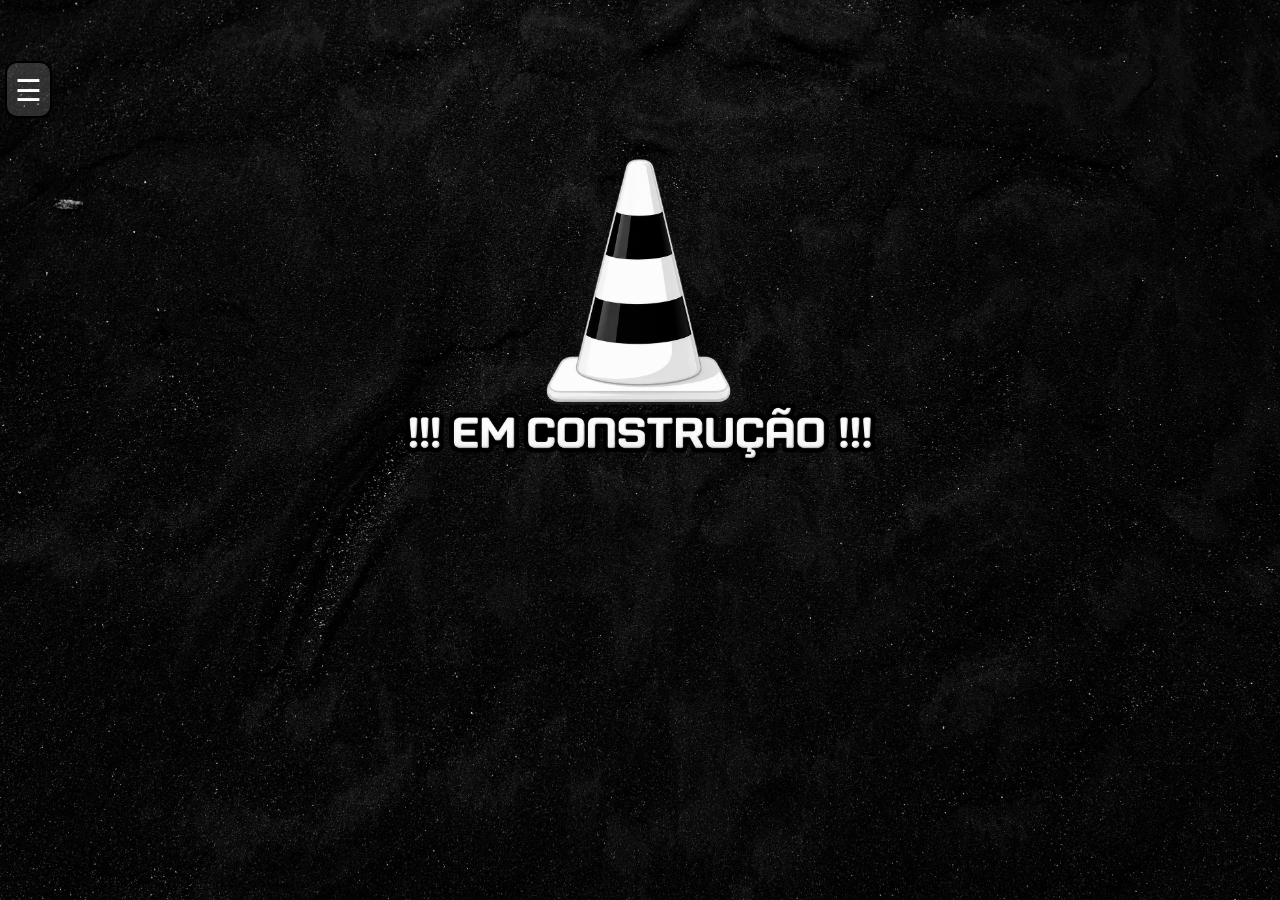
<file: downloadinicial.html>
<!DOCTYPE html>
<html lang="pt-BR">


<head>
    <meta charset="UTF-8">
    <meta name="viewport" content="width=device-width, initial-scale=1.0">
    <title>Downloads</title>
    
    
    <link rel="stylesheet" href="cs2.css">

    
    
    <link rel="preconnect" href="https://fonts.googleapis.com">
    <link rel="preconnect" href="https://fonts.gstatic.com" crossorigin>
    <link href="https://fonts.googleapis.com/css2?family=Fjalla+One&display=swap" rel="stylesheet">

           
    <link rel="preconnect" href="https://fonts.googleapis.com">
    <link rel="preconnect" href="https://fonts.gstatic.com" crossorigin>
    <link href="https://fonts.googleapis.com/css2?family=Fjalla+One&family=Great+Vibes&display=swap" rel="stylesheet">


</head>


<body>
    <nav class="menu" id="menu">

        <input type="checkbox" id="menu-toggle">

        <div class="menu-links">

        <a href="#"></a>

            <a href="index.html" class="menu-item">
            <span>Início</span>
            <img class="logo-menu" src="inicioneon.png" alt="Inicio"></a>
        
            <a href="sobreinicial.html" class="menu-item">
            <span>Sobre</span>
            <img class="logo-menu" src="sobreneon.PNG" alt="Sobre"></a>
        
            <a href="projetoincial.html" class="menu-item">
            <span>Projetos</span>
            <img class="logo-menu" src="projetosneon.png" alt="Projetos"></a>


    </div>

        
        <label for="menu-toggle" class="menu-btn">☰</label>

    </nav>

<main>
    
    <img class="interditado" src="fundointerditado.png" alt="Em Construção">

</main>
    
</body>
</html>
</file>
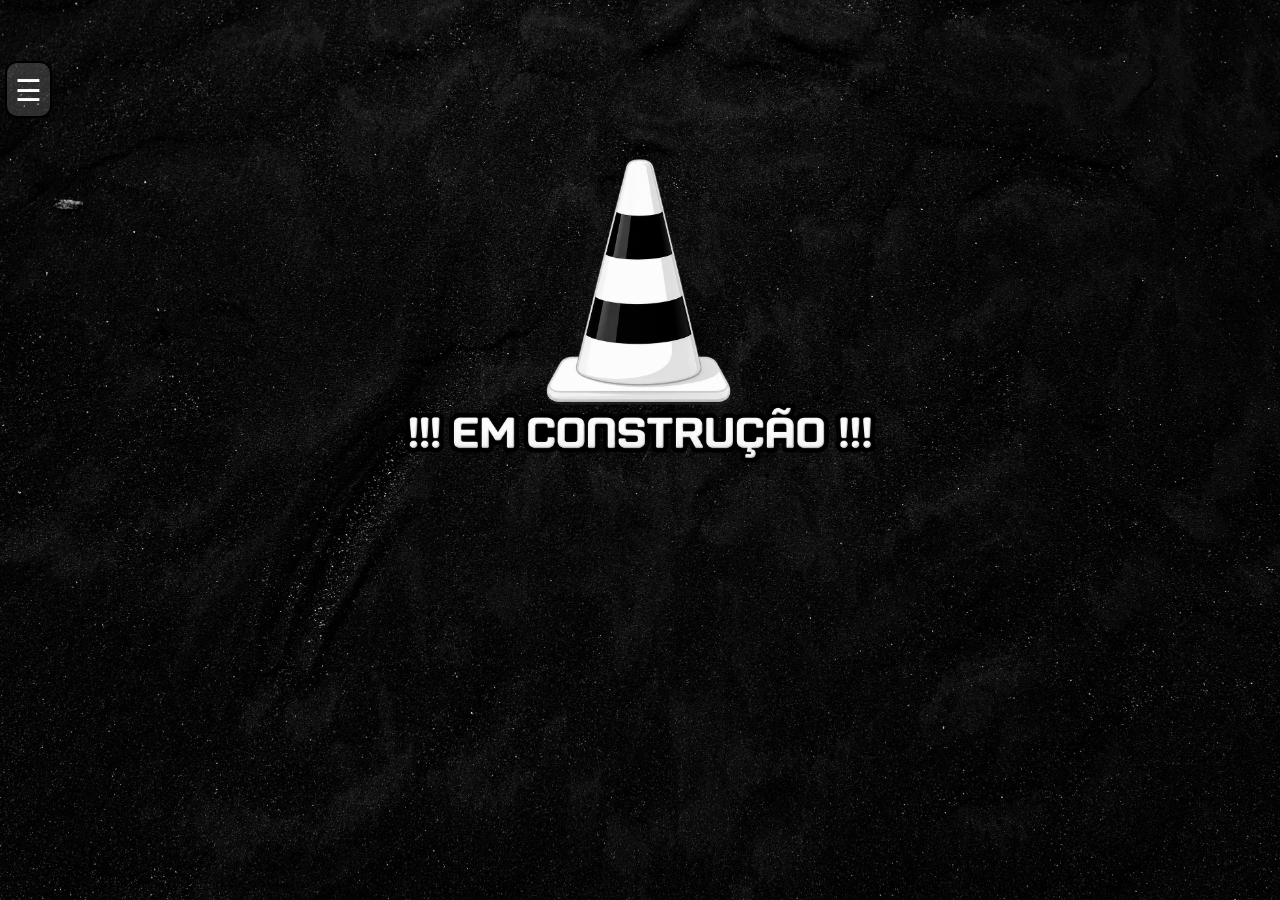
<file: sobreinicial.html>
<!DOCTYPE html>
<html lang="pt-BR">


<head>
    <meta charset="UTF-8">
    <meta name="viewport" content="width=device-width, initial-scale=1.0">
    <title>Sobre</title>
    
    
    <link rel="stylesheet" href="cs2.css">

    
    
    <link rel="preconnect" href="https://fonts.googleapis.com">
    <link rel="preconnect" href="https://fonts.gstatic.com" crossorigin>
    <link href="https://fonts.googleapis.com/css2?family=Fjalla+One&display=swap" rel="stylesheet">

           
    <link rel="preconnect" href="https://fonts.googleapis.com">
    <link rel="preconnect" href="https://fonts.gstatic.com" crossorigin>
    <link href="https://fonts.googleapis.com/css2?family=Fjalla+One&family=Great+Vibes&display=swap" rel="stylesheet">


</head>


<body>
    <nav class="menu" id="menu">

        <input type="checkbox" id="menu-toggle">

        <div class="menu-links">

        <a href="#"></a>

            <a href="index.html" class="menu-item">
            <span>Início</span>
            <img class="logo-menu" src="inicioneon.png" alt="Inicio"></a>
        
                 <a href="projetoincial.html" class="menu-item">
                <span>Projetos</span>
                <img class="logo-menu" src="projetosneon.png" alt="Projetos"></a>

            

                <a href="downloadinicial.html" class="menu-item">
                <span>Downloads</span>
                <img class="logo-menu" src="downloadsneon.png" alt="Downloads"></a>


    </div>

        
        <label for="menu-toggle" class="menu-btn">☰</label>

    </nav>

<main>
    
    <img class="interditado" src="fundointerditado.png" alt="Em Construção">

</main>
    
</body>
</html>
</file>
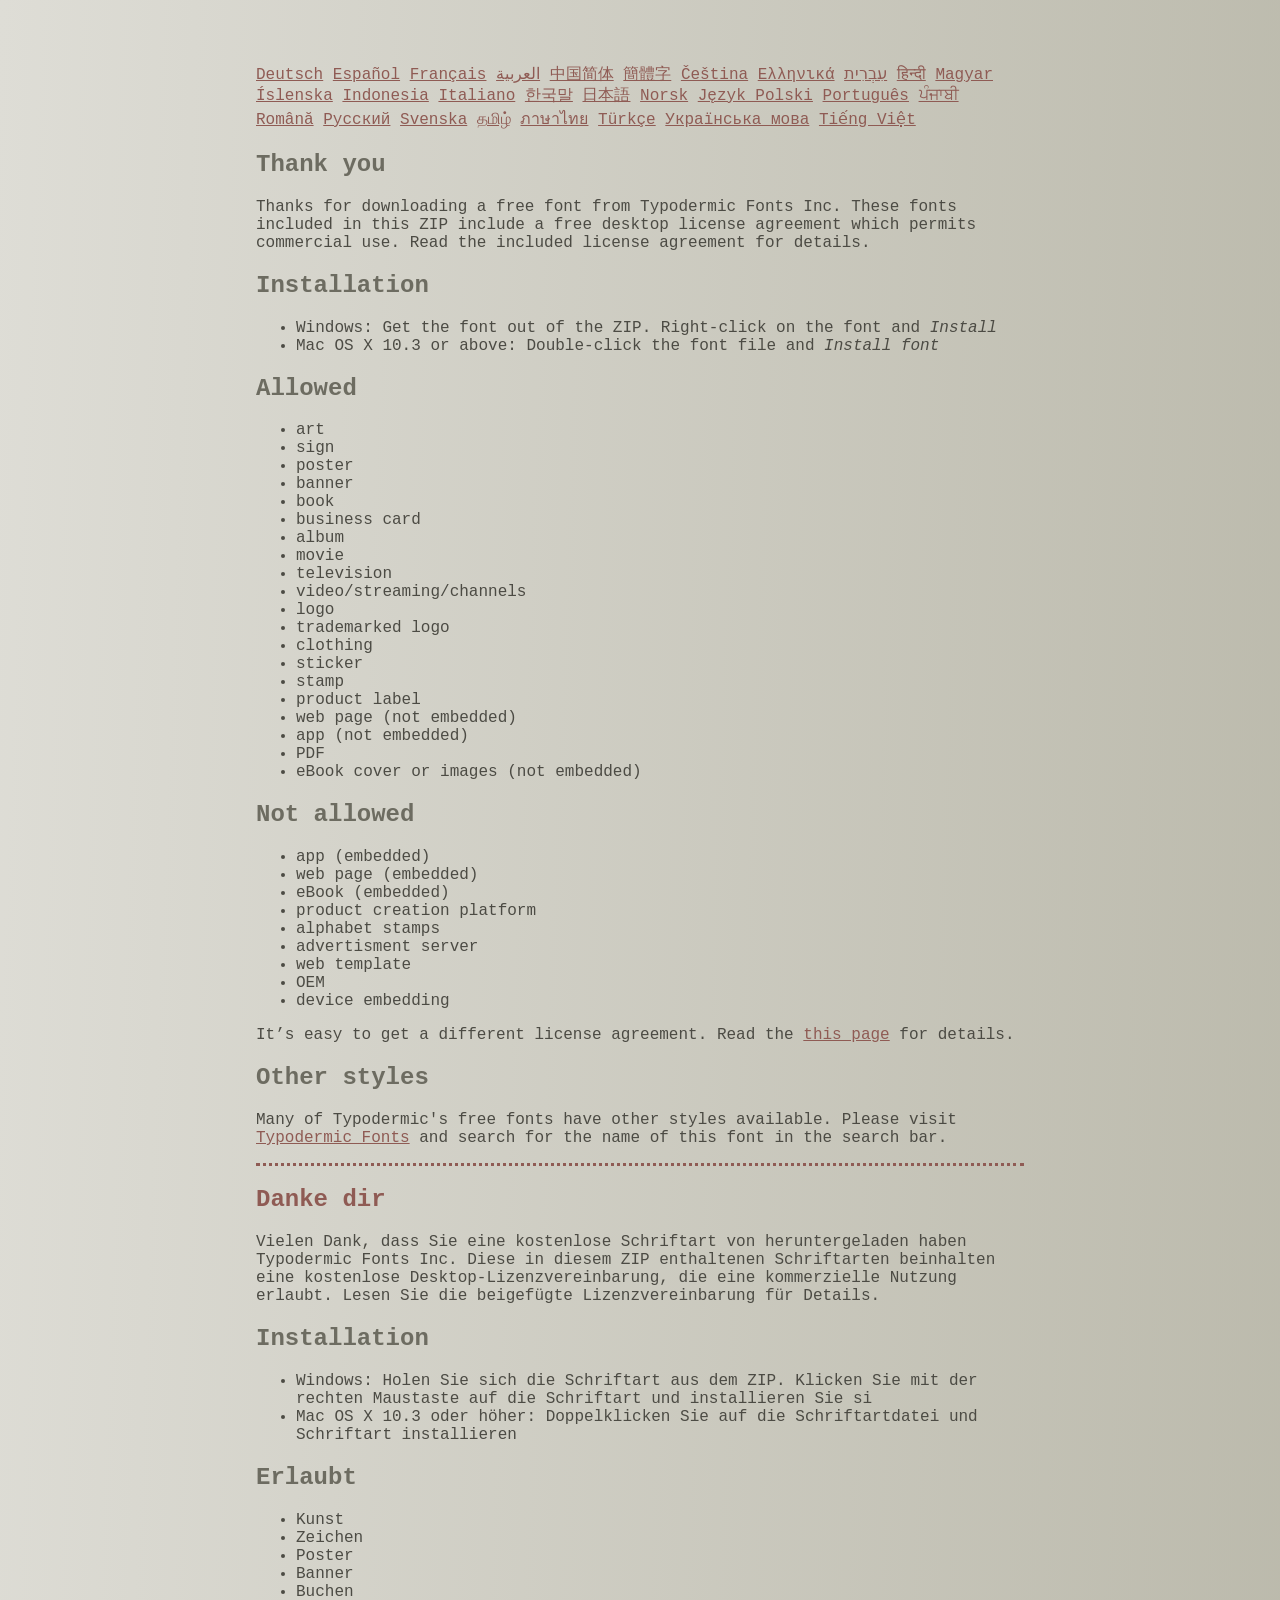
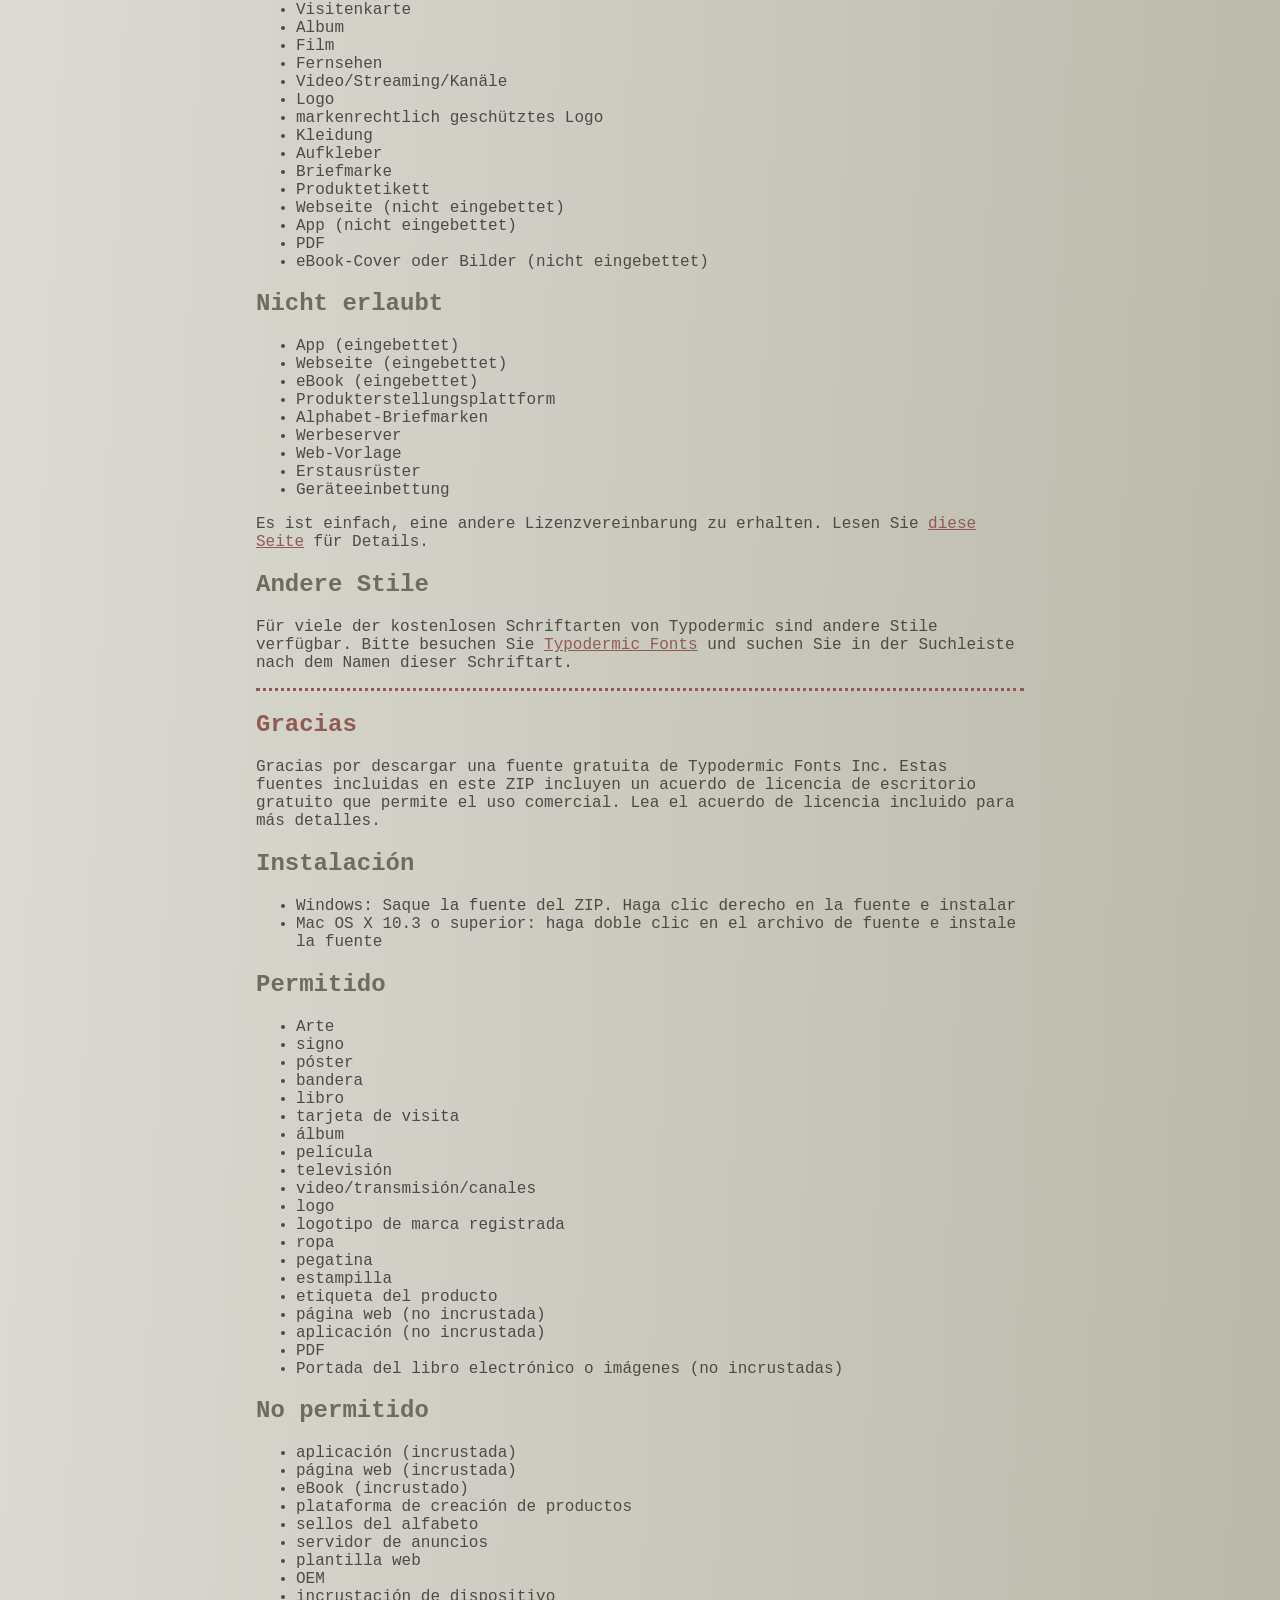
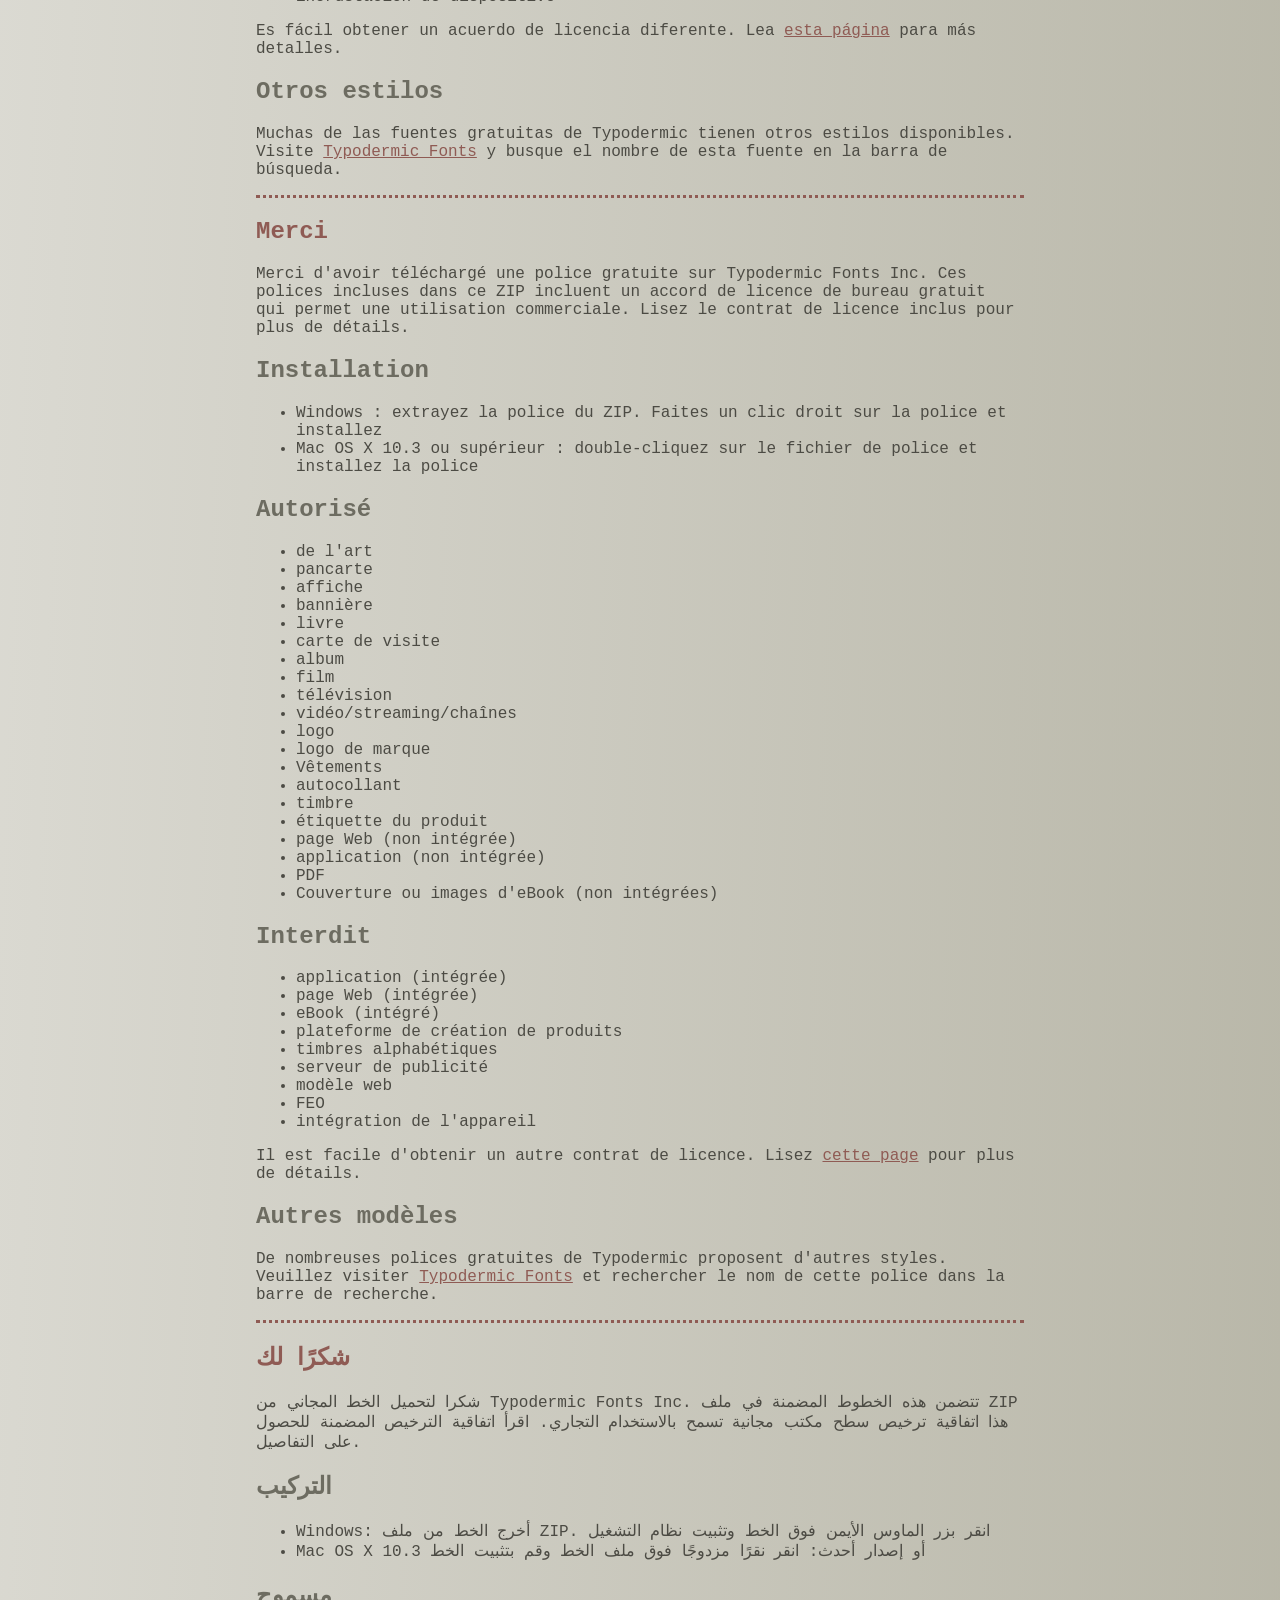
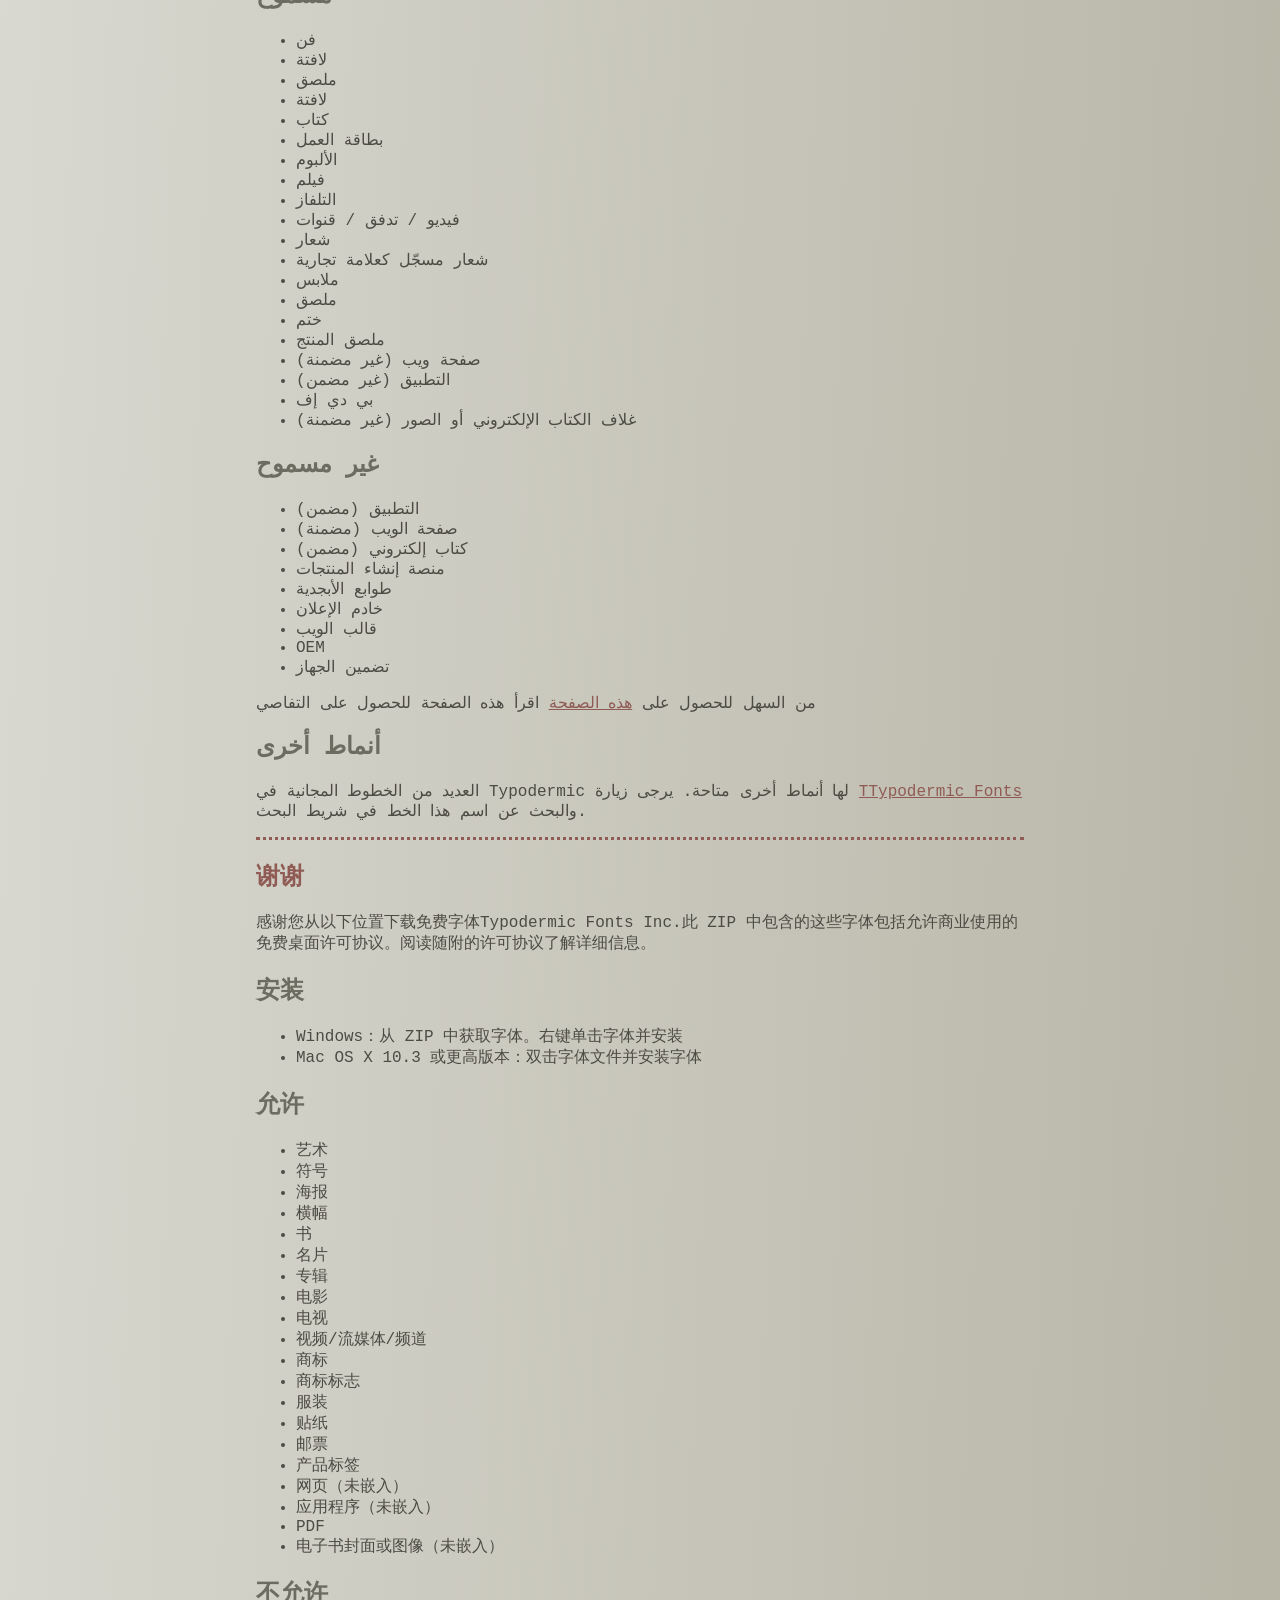
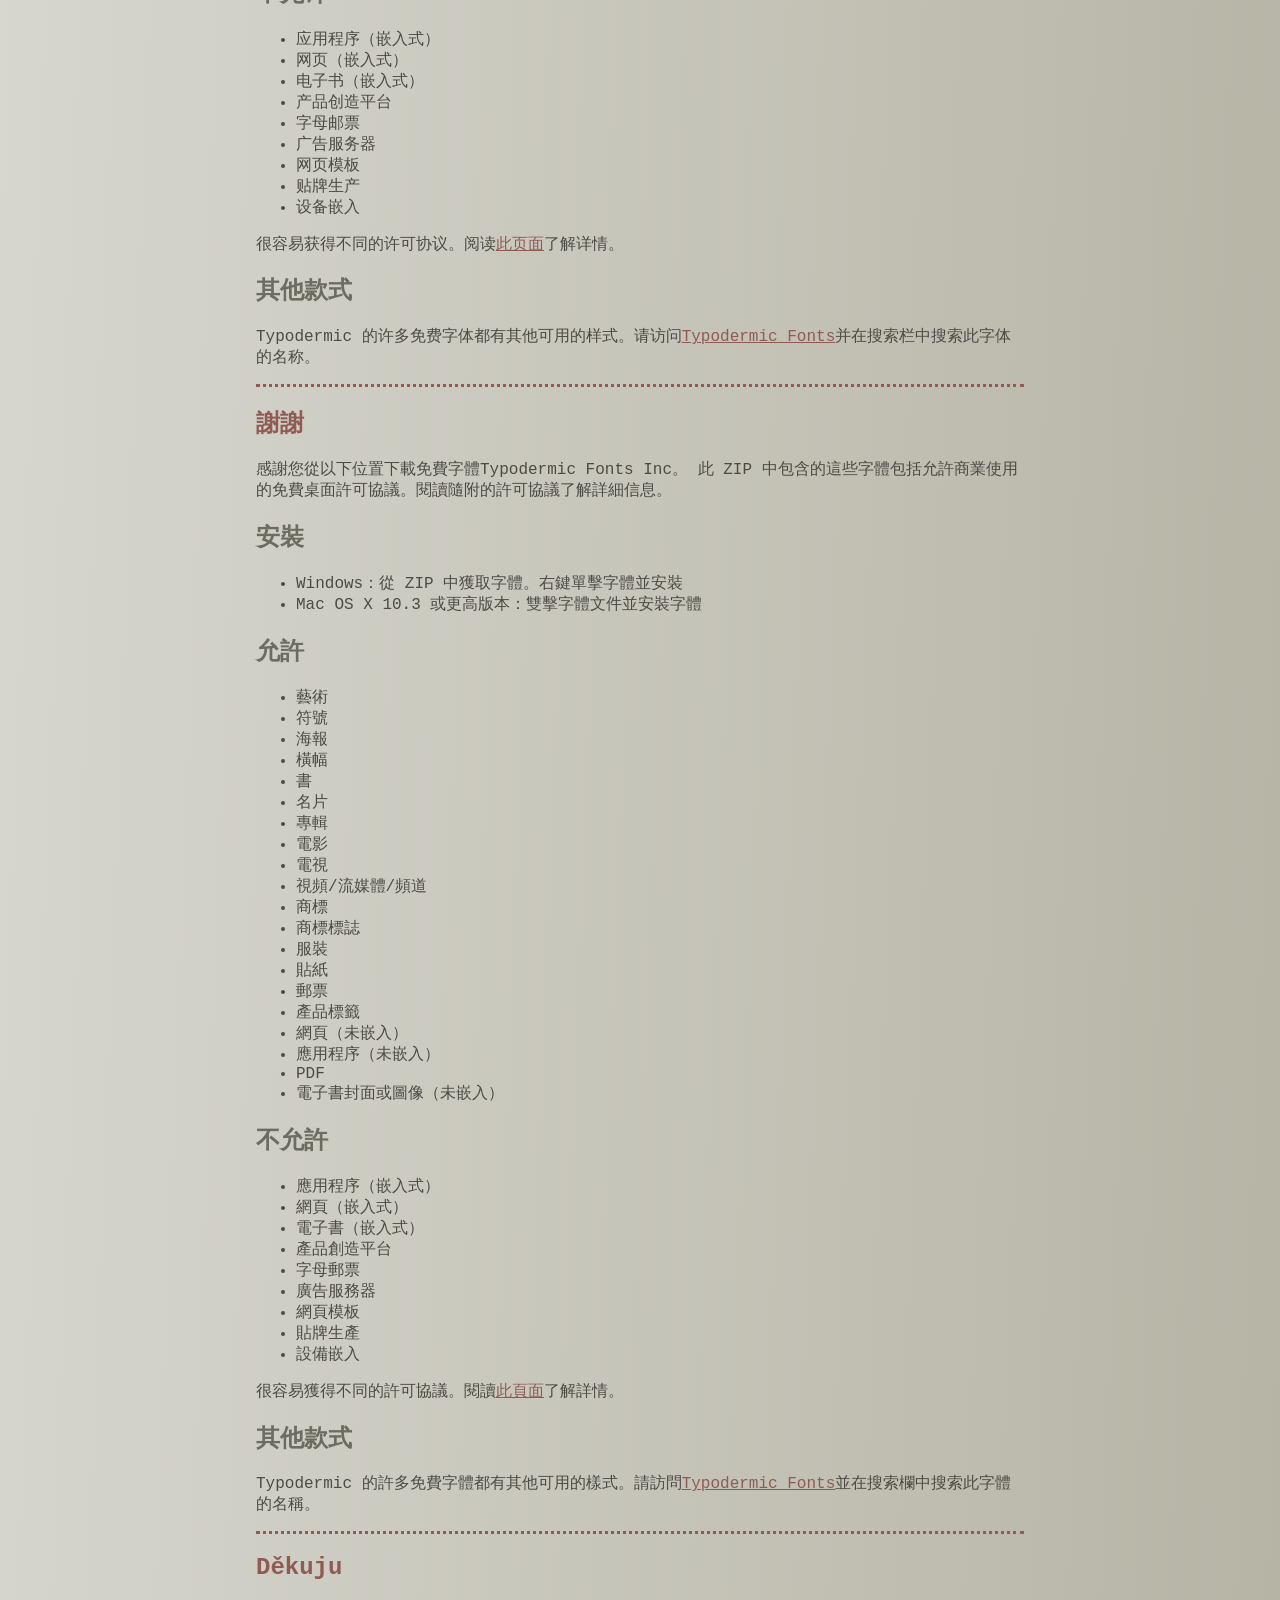
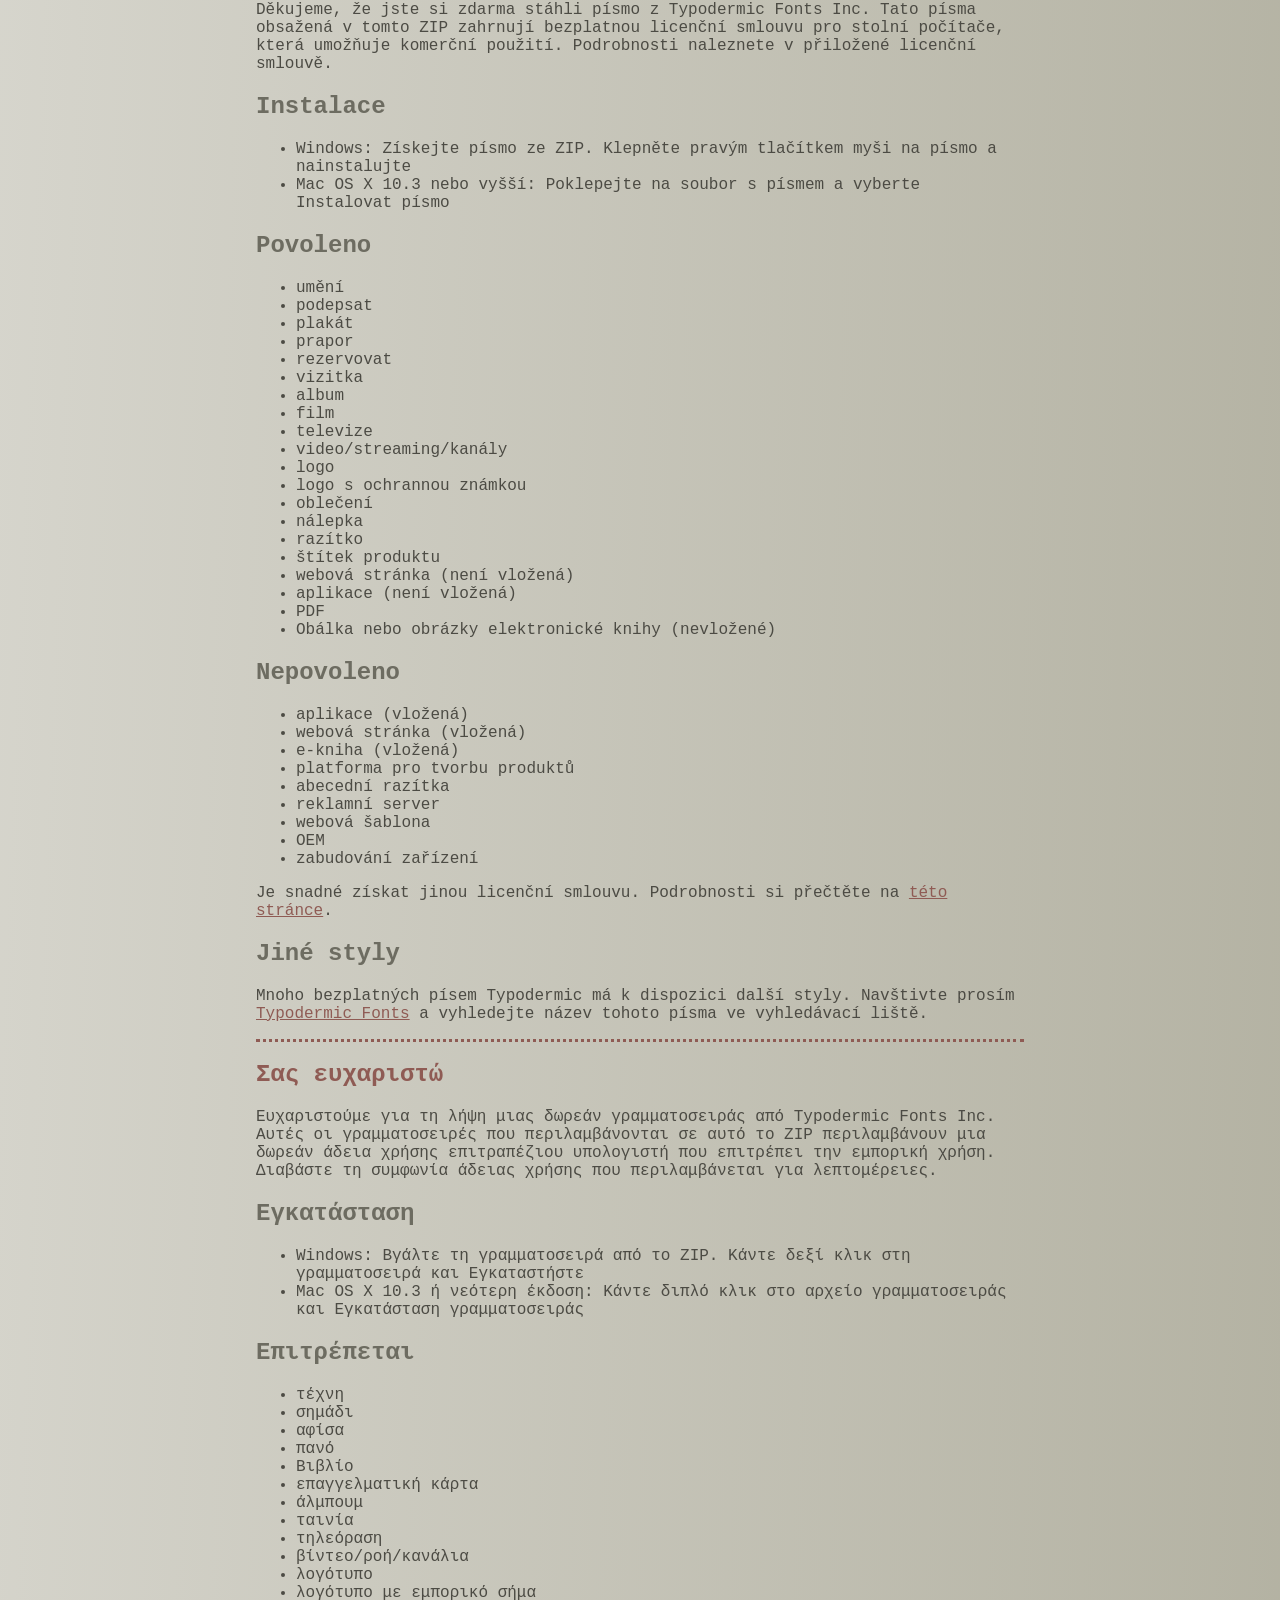
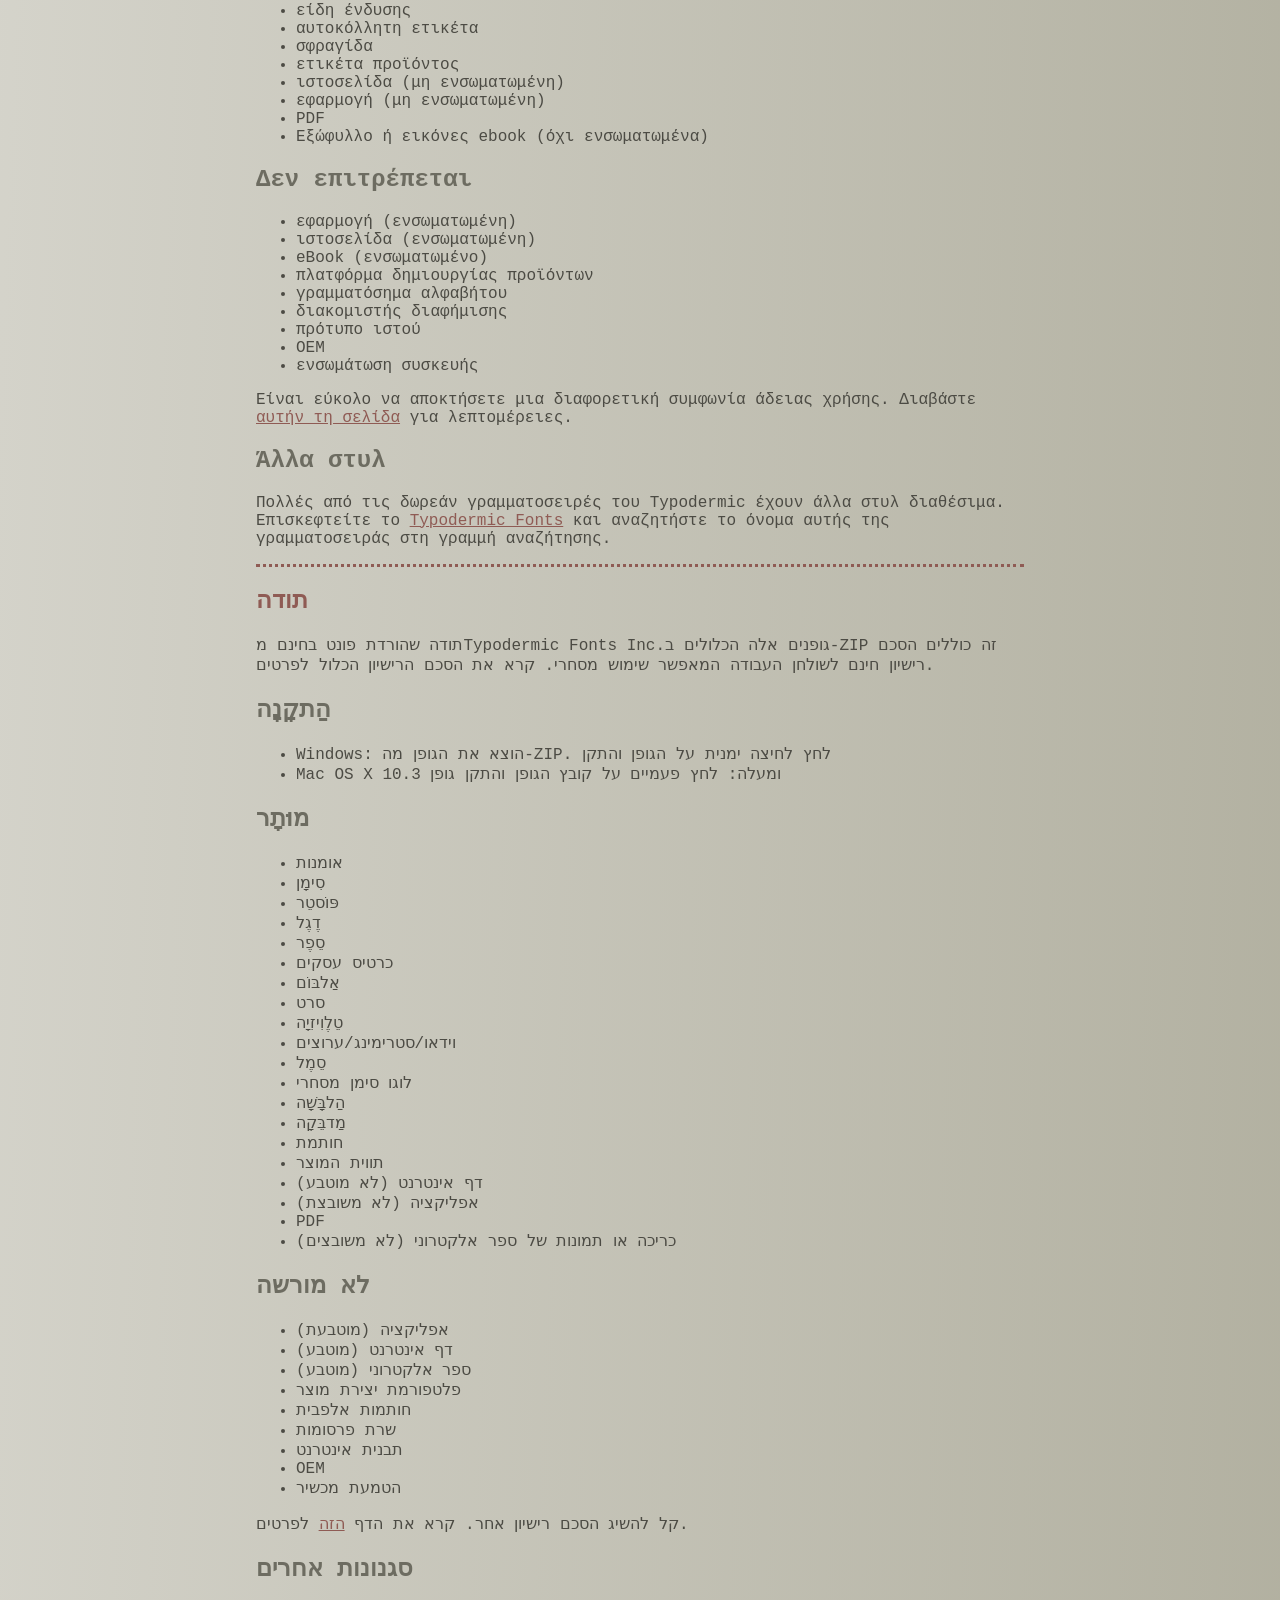
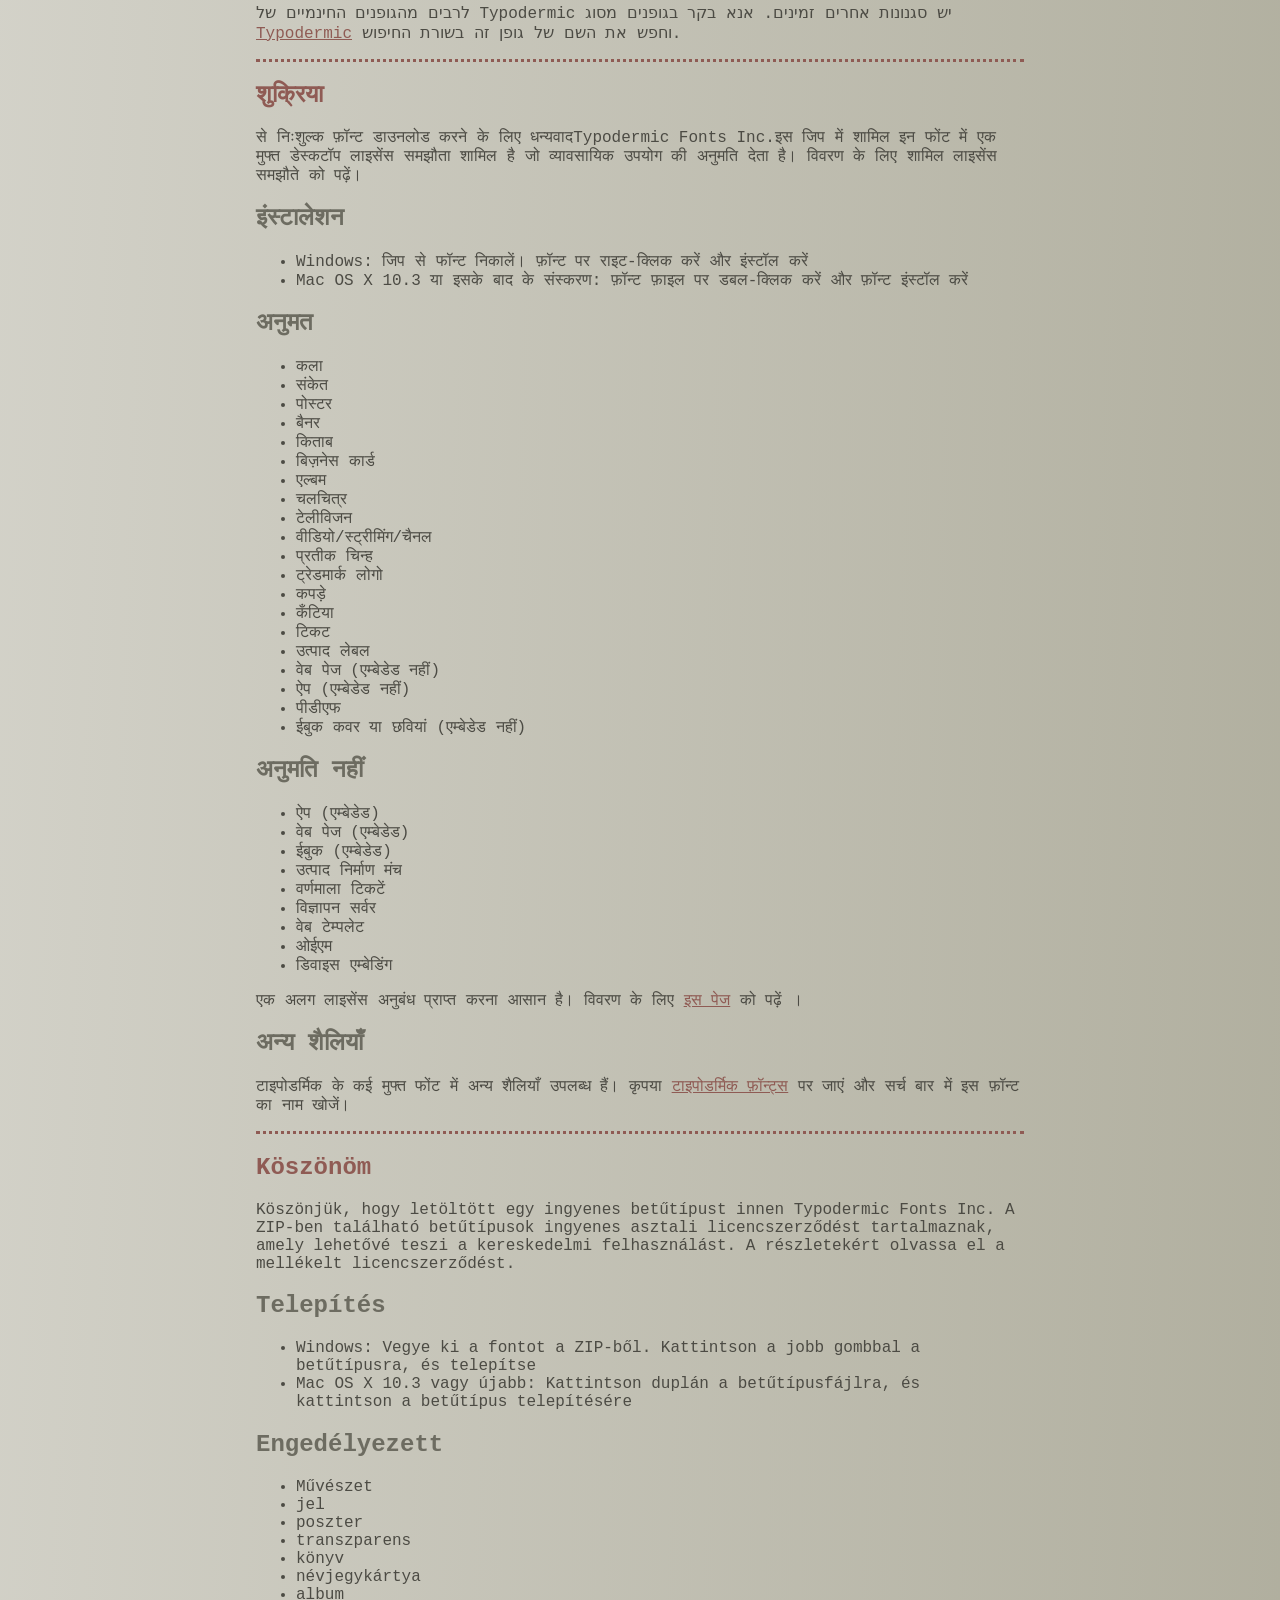
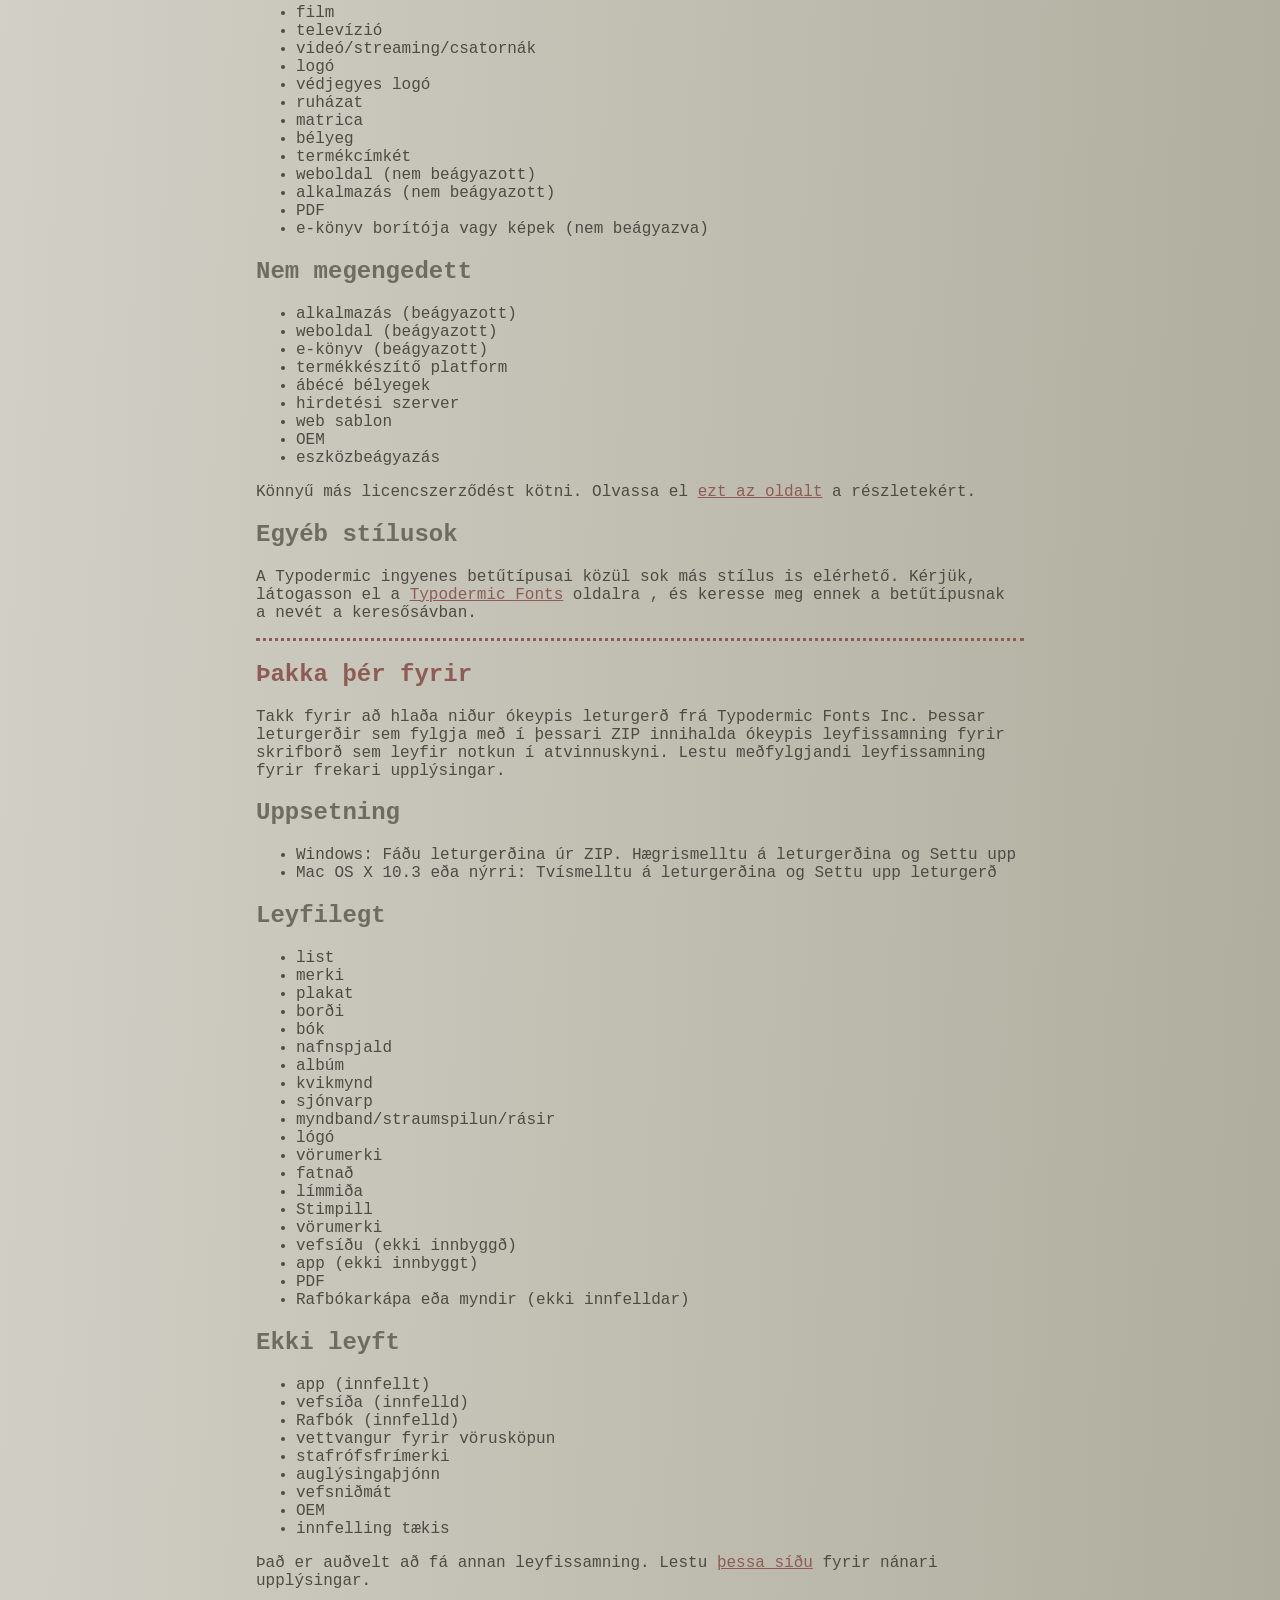
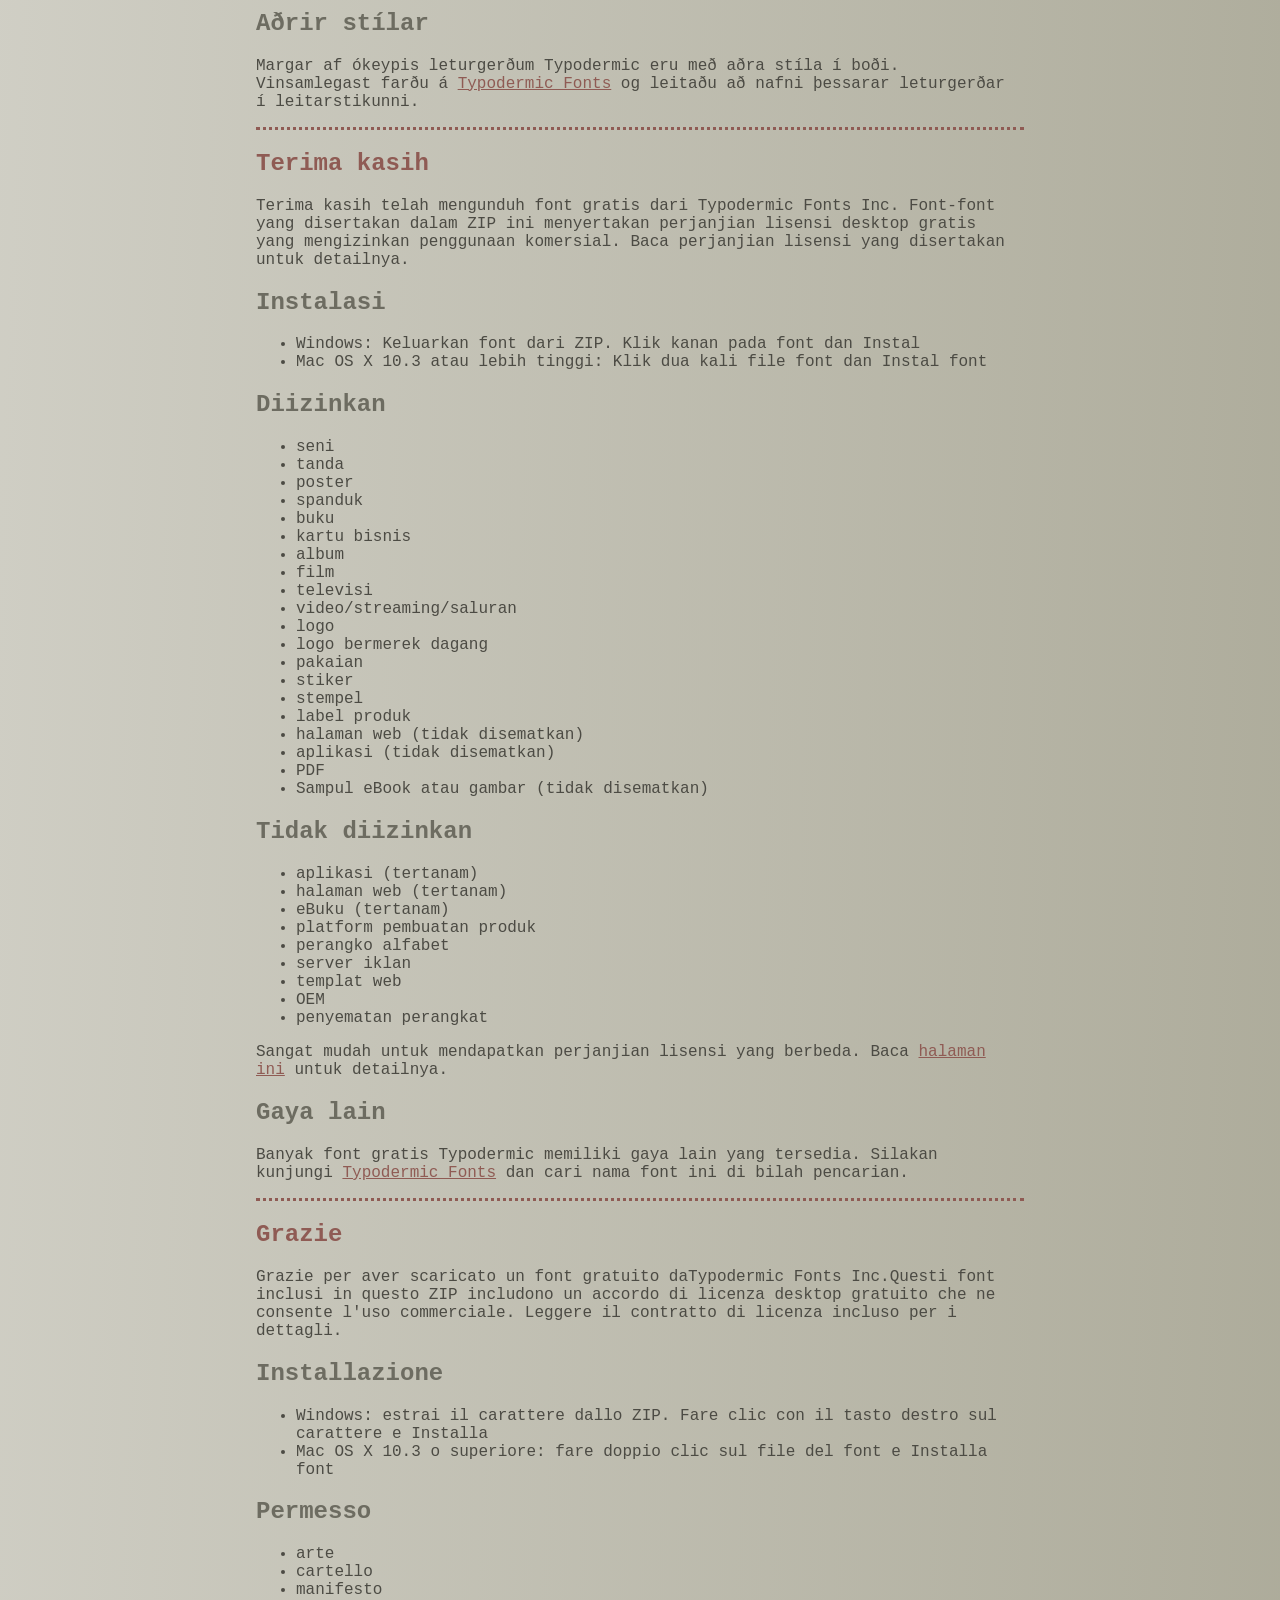
<file: fonts/pricedown/read-this.html>
<head>
<meta http-equiv="Content-Type" content="text/html; charset=utf-8">
<title>Typodermic Fonts Inc. Free Font Instructions 2023</title>
<style type="text/css">
body {margin:30px 20% 120px 20%; padding:0px; font-family:Consolas, Courier, sans-serif; color:#4c4b44; background-color:#c2c1b3;
/* IE10 Consumer Preview */ 
background-image: -ms-linear-gradient(top left, #DEDDD6 0%, #9D9B87 100%);
/* Mozilla Firefox */ 
background-image: -moz-linear-gradient(top left, #DEDDD6 0%, #9D9B87 100%);
/* Opera */ 
background-image: -o-linear-gradient(top left, #DEDDD6 0%, #9D9B87 100%);
/* Webkit (Safari/Chrome 10) */ 
background-image: -webkit-gradient(linear, left top, right bottom, color-stop(0, #DEDDD6), color-stop(1, #9D9B87));
/* Webkit (Chrome 11+) */ 
background-image: -webkit-linear-gradient(top left, #DEDDD6 0%, #9D9B87 100%);
/* W3C Markup, IE10 Release Preview */ 
background-image: linear-gradient(to bottom right, #DEDDD6 0%, #9D9B87 100%);
	}
h2 {color:#6d6c61;}
a {color:#8f5b54;}
a:hover {color:#ffffff; background-color:#9a998c;}
hr.dotted {border: 0; border-top: 3px dotted #8f5b54;}
</style>
</head>

<body>

<br>

<p translate="no">
<a href="#German">Deutsch</a>
<a href="#Spanish">Español</a>
<a href="#French">Français</a>
<a href="#Arabic">العربية</a>
<a href="#Chinese">中国简体</a>
<a href="#Chinese(trad)">簡體字</a>
<a href="#Czech">Čeština</a>
<a href="#Greek">Ελληνικά</a>
<a href="#Hebrew">עִבְרִית</a>
<a href="#Hindi">हिन्दी</a>
<a href="#Hungarian">Magyar</a>
<a href="#Icelandic">Íslenska</a>
<a href="#Indonesian">Indonesia</a>
<a href="#Italian">Italiano</a>
<a href="#Korean">한국말</a>
<a href="#Japanese">日本語</a>
<a href="#Norwegian">Norsk</a>
<a href="#Polish">Język&nbsp;Polski</a>
<a href="#Portuguese">Português</a>
<a href="#Punjabi">ਪੰਜਾਬੀ</a>
<a href="#Romanian">Română</a>
<a href="#Russian">Русский</a>
<a href="#Swedish">Svenska</a>
<a href="#Tamil">தமிழ்</a>
<a href="#Thai">ภาษาไทย</a>
<a href="#Turkish">Türkçe</a>
<a href="#Ukrainian">Українська&nbsp;мова</a>
<a href="#Vietnamese">Tiếng&nbsp;Việt</a>
</p>

<h2>Thank you</h2>

<p>Thanks for downloading a free font from <span translate="no">Typodermic Fonts Inc.</span> These fonts included in this ZIP include a free desktop license agreement which permits commercial use. Read the included license agreement for details.</p>


<h2>Installation</h2>
<ul><li>Windows: Get the font out of the ZIP. Right-click on the font and <em>Install</em><li>Mac OS X 10.3 or above: Double-click the font file and <em>Install font</em></ul>

<h2>Allowed</h2>

<ul>
<li>art</li>
<li>sign</li>
<li>poster</li>
<li>banner</li>
<li>book</li>
<li>business card</li>
<li>album</li>
<li>movie</li>
<li>television</li>
<li>video/streaming/channels</li>
<li>logo</li>
<li>trademarked logo</li>
<li>clothing</li>
<li>sticker</li>
<li>stamp</li>
<li>product label</li>
<li>web page (not embedded)</li>
<li>app (not embedded)</li>
<li>PDF</li>
<li>eBook cover or images (not embedded)</li>
</ul>

<h2>Not allowed</h2>

<ul>
<li>app (embedded)</li>
<li>web page (embedded)</li>
<li>eBook (embedded)</li>
<li>product creation platform</li>
<li>alphabet stamps</li>
<li>advertisment server</li>
<li>web template</li>
<li>OEM</li>
<li>device embedding</li>
</ul>

<p>It&rsquo;s easy to get a different license agreement. Read the <a href="https://typodermicfonts.com/license/">this page</a> for details. </p>

<h2>Other styles</h2>

<p>Many of Typodermic's free fonts have other styles available. Please visit <a href="https://typodermicfonts.com">Typodermic Fonts</a> and search for the name of this font in the search bar.</p>

<hr class="dotted">

<h2><a id="German">Danke dir</a></h2>

<p>Vielen Dank, dass Sie eine kostenlose Schriftart von heruntergeladen haben Typodermic Fonts Inc. Diese in diesem ZIP enthaltenen Schriftarten beinhalten eine kostenlose Desktop-Lizenzvereinbarung, die eine kommerzielle Nutzung erlaubt. Lesen Sie die beigefügte Lizenzvereinbarung für Details.</p>


<h2>Installation</h2>
<ul><li>Windows: Holen Sie sich die Schriftart aus dem ZIP. Klicken Sie mit der rechten Maustaste auf die Schriftart und installieren Sie si<li>Mac OS X 10.3 oder höher: Doppelklicken Sie auf die Schriftartdatei und Schriftart installieren </ul>

<h2>Erlaubt</h2>

<ul>
<li>Kunst</li>
<li>Zeichen</li>
<li>Poster</li>
<li>Banner</li>
<li>Buchen</li>
<li>Visitenkarte</li>
<li>Album</li>
<li>Film</li>
<li>Fernsehen</li>
<li>Video/Streaming/Kanäle</li>
<li>Logo</li>
<li>markenrechtlich geschütztes Logo</li>
<li>Kleidung</li>
<li>Aufkleber</li>
<li>Briefmarke</li>
<li>Produktetikett</li>
<li>Webseite (nicht eingebettet)</li>
<li>App (nicht eingebettet)</li>
<li>PDF</li>
<li>eBook-Cover oder Bilder (nicht eingebettet)</li>
</ul>

<h2>Nicht erlaubt</h2>

<ul>
<li>App (eingebettet)</li>
<li>Webseite (eingebettet)</li>
<li>eBook (eingebettet)</li>
<li>Produkterstellungsplattform</li>
<li>Alphabet-Briefmarken</li>
<li>Werbeserver</li>
<li>Web-Vorlage</li>
<li>Erstausrüster</li>
<li>Geräteeinbettung</li>
</ul>

<p>Es ist einfach, eine andere Lizenzvereinbarung zu erhalten. Lesen Sie <a href="https://typodermicfonts.com/license/">diese Seite</a> für Details.</p>

<h2>Andere Stile</h2>

<p>Für viele der kostenlosen Schriftarten von Typodermic sind andere Stile verfügbar. Bitte besuchen Sie <a href="https://typodermicfonts.com">Typodermic Fonts</a> und suchen Sie in der Suchleiste nach dem Namen dieser Schriftart.</p>


<hr class="dotted">

<h2><a id="Spanish">Gracias</a></h2>

<p>Gracias por descargar una fuente gratuita de Typodermic Fonts Inc. Estas fuentes incluidas en este ZIP incluyen un acuerdo de licencia de escritorio gratuito que permite el uso comercial. Lea el acuerdo de licencia incluido para más detalles.</p>


<h2>Instalación</h2>
<ul><li>Windows: Saque la fuente del ZIP. Haga clic derecho en la fuente e instalar <li>Mac OS X 10.3 o superior: haga doble clic en el archivo de fuente e instale la fuente</ul>

<h2>Permitido</h2>

<ul>
<li>Arte</li>
<li>signo</li>
<li>póster</li>
<li>bandera</li>
<li>libro</li>
<li>tarjeta de visita</li>
<li>álbum</li>
<li>película</li>
<li>televisión</li>
<li>video/transmisión/canales</li>
<li>logo</li>
<li>logotipo de marca registrada</li>
<li>ropa</li>
<li>pegatina</li>
<li>estampilla</li>
<li>etiqueta del producto</li>
<li>página web (no incrustada)</li>
<li>aplicación (no incrustada)</li>
<li>PDF</li>
<li>Portada del libro electrónico o imágenes (no incrustadas)</li>
</ul>


<h2>No permitido</h2>

<ul>
<li>aplicación (incrustada)</li>
<li>página web (incrustada)</li>
<li>eBook (incrustado)</li>
<li>plataforma de creación de productos</li>
<li>sellos del alfabeto</li>
<li>servidor de anuncios</li>
<li>plantilla web</li>
<li>OEM</li>
<li>incrustación de dispositivo</li>
</ul>

<p>Es fácil obtener un acuerdo de licencia diferente. Lea <a href="https://typodermicfonts.com/license/">esta página</a> para más detalles.</p>

<h2>Otros estilos</h2>

<p>Muchas de las fuentes gratuitas de Typodermic tienen otros estilos disponibles. Visite  <a href="https://typodermicfonts.com">Typodermic Fonts</a> y busque el nombre de esta fuente en la barra de búsqueda.</p>


<hr class="dotted">

<h2><a id="French">Merci</a></h2>

<p>Merci d'avoir téléchargé une police gratuite sur Typodermic Fonts Inc. Ces polices incluses dans ce ZIP incluent un accord de licence de bureau gratuit qui permet une utilisation commerciale. Lisez le contrat de licence inclus pour plus de détails.</p>


<h2>Installation</h2>
<ul><li>Windows : extrayez la police du ZIP. Faites un clic droit sur la police et installez<li>Mac OS X 10.3 ou supérieur : double-cliquez sur le fichier de police et installez la police</ul>
  



<h2>Autorisé</h2>

<ul>
<li>de l'art</li>
<li>pancarte</li>
<li>affiche</li>
<li>bannière</li>
<li>livre</li>
<li>carte de visite</li>
<li>album</li>
<li>film</li>
<li>télévision</li>
<li>vidéo/streaming/chaînes</li>
<li>logo</li>
<li>logo de marque</li>
<li>Vêtements</li>
<li>autocollant</li>
<li>timbre</li>
<li>étiquette du produit</li>
<li>page Web (non intégrée)</li>
<li>application (non intégrée)</li>
<li>PDF</li>
<li>Couverture ou images d'eBook (non intégrées)</li>
</ul>
 


<h2>Interdit</h2>

<ul>
<li>application (intégrée)</li>
<li>page Web (intégrée)</li>
<li>eBook (intégré)</li>
<li>plateforme de création de produits</li>
<li>timbres alphabétiques</li>
<li>serveur de publicité</li>
<li>modèle web</li>
<li>FEO</li>
<li>intégration de l'appareil</li>
</ul>

<p>Il est facile d'obtenir un autre contrat de licence. Lisez  <a href="https://typodermicfonts.com/license/">cette page</a> pour plus de détails.</p>

<h2>Autres modèles</h2>

<p>De nombreuses polices gratuites de Typodermic proposent d'autres styles. Veuillez visiter  <a href="https://typodermicfonts.com">Typodermic Fonts</a> et rechercher le nom de cette police dans la barre de recherche.</p>


<hr class="dotted">

<h2><a id="Arabic">شكرًا لك</a></h2>

<p>

شكرا لتحميل الخط المجاني من Typodermic Fonts Inc. تتضمن هذه الخطوط المضمنة في ملف ZIP هذا اتفاقية ترخيص سطح مكتب مجانية تسمح بالاستخدام التجاري. اقرأ اتفاقية الترخيص المضمنة للحصول على التفاصيل.</p>


<h2>التركيب</h2>
<ul><li>Windows: أخرج الخط من ملف ZIP. انقر بزر الماوس الأيمن فوق الخط وتثبيت
    نظام التشغيل <li>Mac OS X 10.3 أو إصدار أحدث: انقر نقرًا مزدوجًا فوق ملف الخط وقم بتثبيت الخط</em></ul>

<h2>مسموح</h2>

<ul>
<li>فن</li>
<li>لافتة</li>
<li>ملصق</li>
<li>لافتة</li>
<li>كتاب</li>
<li>بطاقة العمل</li>
<li>الألبوم</li>
<li>فيلم</li>
<li>التلفاز</li>
<li>فيديو / تدفق / قنوات</li>
<li>شعار</li>
<li>شعار مسجّل كعلامة تجارية</li>
<li>ملابس</li>
<li>ملصق</li>
<li>ختم</li>
<li>ملصق المنتج</li>
<li>صفحة ويب (غير مضمنة)</li>
<li>التطبيق (غير مضمن)</li>
<li>بي دي إف</li>
<li>غلاف الكتاب الإلكتروني أو الصور (غير مضمنة)</li>
</ul>

<h2>غير مسموح</h2>

<ul>
<li>التطبيق (مضمن)</li>
<li>صفحة الويب (مضمنة)</li>
<li>كتاب إلكتروني (مضمن)</li>
<li>منصة إنشاء المنتجات</li>
<li>طوابع الأبجدية</li>
<li>خادم الإعلان</li>
<li>قالب الويب</li>
<li>OEM</li>
<li>تضمين الجهاز</li>
</ul>

<p>من السهل  للحصول على <a href="https://typodermicfonts.com/license/">هذه الصفحة</a>  اقرأ هذه الصفحة للحصول على التفاصي</p>


<h2>أنماط أخرى</h2>

<p>العديد من الخطوط المجانية في Typodermic لها أنماط أخرى متاحة. يرجى زيارة <a href="https://typodermicfonts.com">TTypodermic Fonts</a> والبحث عن اسم هذا الخط في شريط البحث.</p>


<hr class="dotted">

<h2><a id="Chinese">谢谢</a></h2>

<p>感谢您从以下位置下载免费字体Typodermic Fonts Inc.此 ZIP 中包含的这些字体包括允许商业使用的免费桌面许可协议。阅读随附的许可协议了解详细信息。</p>


<h2>安装</h2>
<ul><li>Windows：从 ZIP 中获取字体。右键单击字体并安装<li>Mac OS X 10.3 或更高版本：双击字体文件并安装字体 </ul>

<h2>允许</h2>





<ul>
<li>艺术</li>
<li>符号</li>
<li>海报</li>
<li>横幅</li>
<li>书</li>
<li>名片</li>
<li>专辑</li>
<li>电影</li>
<li>电视</li>
<li>视频/流媒体/频道</li>
<li>商标</li>
<li>商标标志</li>
<li>服装</li>
<li>贴纸</li>
<li>邮票</li>
<li>产品标签</li>
<li>网页（未嵌入）</li>
<li>应用程序（未嵌入）</li>
<li>PDF</li>
<li>电子书封面或图像（未嵌入）</li>
</ul>

<h2>不允许</h2>

<ul>
<li>应用程序（嵌入式）</li>
<li>网页（嵌入式）</li>
<li>电子书（嵌入式）</li>
<li>产品创造平台</li>
<li>字母邮票</li>
<li>广告服务器</li>
<li>网页模板</li>
<li>贴牌生产</li>
<li>设备嵌入</li>
</ul>

<p>很容易获得不同的许可协议。阅读<a href="https://typodermicfonts.com/license/">此页面</a>了解详情。</p>

<h2>其他款式</h2>

<p>Typodermic 的许多免费字体都有其他可用的样式。请访问<a href="https://typodermicfonts.com">Typodermic Fonts</a>并在搜索栏中搜索此字体的名称。</p>


<hr class="dotted">

<h2><a id="Chinese(trad)">謝謝</a></h2>

<p>感謝您從以下位置下載免費字體Typodermic Fonts Inc。 此 ZIP 中包含的這些字體包括允許商業使用的免費桌面許可協議。閱讀隨附的許可協議了解詳細信息。</p>


<h2>安裝</h2>
<ul><li>Windows：從 ZIP 中獲取字體。右鍵單擊字體並安裝<li>Mac OS X 10.3 或更高版本：雙擊字體文件並安裝字體 </ul>

<h2>允許</h2>

<ul>
<li>藝術</li>
<li>符號</li>
<li>海報</li>
<li>橫幅</li>
<li>書</li>
<li>名片</li>
<li>專輯</li>
<li>電影</li>
<li>電視</li>
<li>視頻/流媒體/頻道</li>
<li>商標</li>
<li>商標標誌</li>
<li>服裝</li>
<li>貼紙</li>
<li>郵票</li>
<li>產品標籤</li>
<li>網頁（未嵌入）</li>
<li>應用程序（未嵌入）</li>
<li>PDF</li>
<li>電子書封面或圖像（未嵌入）</li>


</ul>

<h2>不允許</h2>

<ul>
<li>應用程序（嵌入式）</li>
<li>網頁（嵌入式）</li>
<li>電子書（嵌入式）</li>
<li>產品創造平台</li>
<li>字母郵票</li>
<li>廣告服務器</li>
<li>網頁模板</li>
<li>貼牌生產</li>
<li>設備嵌入</li>
</ul>

<p>很容易獲得不同的許可協議。閱讀<a href="https://typodermicfonts.com/license/">此頁面</a>了解詳情。</p>

<h2>其他款式</h2>

<p>Typodermic 的許多免費字體都有其他可用的樣式。請訪問<a href="https://typodermicfonts.com">Typodermic Fonts</a>並在搜索欄中搜索此字體的名稱。</p>


<hr class="dotted">

<h2><a id="Czech">Děkuju</a></h2>

<p>Děkujeme, že jste si zdarma stáhli písmo z Typodermic Fonts Inc. Tato písma obsažená v tomto ZIP zahrnují bezplatnou licenční smlouvu pro stolní počítače, která umožňuje komerční použití. Podrobnosti naleznete v přiložené licenční smlouvě.</p>


<h2>Instalace</h2>
<ul><li>Windows: Získejte písmo ze ZIP. Klepněte pravým tlačítkem myši na písmo a nainstalujte <li>Mac OS X 10.3 nebo vyšší: Poklepejte na soubor s písmem a vyberte Instalovat písmo </ul>

<h2>Povoleno</h2>

<ul>
<li>umění</li>
<li>podepsat</li>
<li>plakát</li>
<li>prapor</li>
<li>rezervovat</li>
<li>vizitka</li>
<li>album</li>
<li>film</li>
<li>televize</li>
<li>video/streaming/kanály</li>
<li>logo</li>
<li>logo s ochrannou známkou</li>
<li>oblečení</li>
<li>nálepka</li>
<li>razítko</li>
<li>štítek produktu</li>
<li>webová stránka (není vložená)</li>
<li>aplikace (není vložená)</li>
<li>PDF</li>
<li>Obálka nebo obrázky elektronické knihy (nevložené)</li>
</ul>

<h2>Nepovoleno</h2>

<ul>
<li>aplikace (vložená)</li>
<li>webová stránka (vložená)</li>
<li>e-kniha (vložená)</li>
<li>platforma pro tvorbu produktů</li>
<li>abecední razítka</li>
<li>reklamní server</li>
<li>webová šablona</li>
<li>OEM</li>
<li>zabudování zařízení</li>
</ul>

<p>Je snadné získat jinou licenční smlouvu. Podrobnosti si přečtěte na <a href="https://typodermicfonts.com/license/">této stránce</a>.

<h2>Jiné styly</h2>

<p>Mnoho bezplatných písem Typodermic má k dispozici další styly. Navštivte prosím <a href="https://typodermicfonts.com">Typodermic Fonts</a> a vyhledejte název tohoto písma ve vyhledávací liště.</p>

<hr class="dotted">

<h2><a id="Greek">Σας ευχαριστώ</a></h2>

<p>Ευχαριστούμε για τη λήψη μιας δωρεάν γραμματοσειράς από Typodermic Fonts Inc. Αυτές οι γραμματοσειρές που περιλαμβάνονται σε αυτό το ZIP περιλαμβάνουν μια δωρεάν άδεια χρήσης επιτραπέζιου υπολογιστή που επιτρέπει την εμπορική χρήση. Διαβάστε τη συμφωνία άδειας χρήσης που περιλαμβάνεται για λεπτομέρειες.</p>


<h2>Εγκατάσταση</h2>
<ul><li>Windows: Βγάλτε τη γραμματοσειρά από το ZIP. Κάντε δεξί κλικ στη γραμματοσειρά και Εγκαταστήστε <li>Mac OS X 10.3 ή νεότερη έκδοση: Κάντε διπλό κλικ στο αρχείο γραμματοσειράς και Εγκατάσταση γραμματοσειράς</ul>

<h2>Επιτρέπεται</h2>

<ul>
<li>τέχνη</li>
<li>σημάδι</li>
<li>αφίσα</li>
<li>πανό</li>
<li>Βιβλίο</li>
<li>επαγγελματική κάρτα</li>
<li>άλμπουμ</li>
<li>ταινία</li>
<li>τηλεόραση</li>
<li>βίντεο/ροή/κανάλια</li>
<li>λογότυπο</li>
<li>λογότυπο με εμπορικό σήμα</li>
<li>είδη ένδυσης</li>
<li>αυτοκόλλητη ετικέτα</li>
<li>σφραγίδα</li>
<li>ετικέτα προϊόντος</li>
<li>ιστοσελίδα (μη ενσωματωμένη)</li>
<li>εφαρμογή (μη ενσωματωμένη)</li>
<li>PDF</li>
<li>Εξώφυλλο ή εικόνες ebook (όχι ενσωματωμένα)</li>
</ul>

<h2>Δεν επιτρέπεται</h2>

<ul>
<li>εφαρμογή (ενσωματωμένη)</li>
<li>ιστοσελίδα (ενσωματωμένη)</li>
<li>eBook (ενσωματωμένο)</li>
<li>πλατφόρμα δημιουργίας προϊόντων</li>
<li>γραμματόσημα αλφαβήτου</li>
<li>διακομιστής διαφήμισης</li>
<li>πρότυπο ιστού</li>
<li>OEM</li>
<li>ενσωμάτωση συσκευής</li>
</ul>

<p>Είναι εύκολο να αποκτήσετε μια διαφορετική συμφωνία άδειας χρήσης. Διαβάστε <a href="https://typodermicfonts.com/license/">αυτήν τη σελίδα</a> για λεπτομέρειες.</p>

<h2>Άλλα στυλ</h2>

<p>Πολλές από τις δωρεάν γραμματοσειρές του Typodermic έχουν άλλα στυλ διαθέσιμα. Επισκεφτείτε το <a href="https://typodermicfonts.com">Typodermic Fonts</a> και αναζητήστε το όνομα αυτής της γραμματοσειράς στη γραμμή αναζήτησης.</p>


<hr class="dotted">

<h2><a id="Hebrew">תודה</a></h2>

<p>תודה שהורדת פונט בחינם מTypodermic Fonts Inc.גופנים אלה הכלולים ב-ZIP זה כוללים הסכם רישיון חינם לשולחן העבודה המאפשר שימוש מסחרי. קרא את הסכם הרישיון הכלול לפרטים.</p>


<h2>הַתקָנָה</h2>
<ul><li>Windows: הוצא את הגופן מה-ZIP. לחץ לחיצה ימנית על הגופן והתקן<li>Mac OS X 10.3 ומעלה: לחץ פעמיים על קובץ הגופן והתקן גופן</ul>

   
<h2>מוּתָר</h2>

<ul>
<li>אומנות</li>
<li>סִימָן</li>
<li>פּוֹסטֵר</li>
<li>דֶגֶל</li>
<li>סֵפֶר</li>
<li>כרטיס עסקים</li>
<li>אַלבּוֹם</li>
<li>סרט</li>
<li>טֵלֶוִיזִיָה</li>
<li>וידאו/סטרימינג/ערוצים</li>
<li>סֵמֶל</li>
<li>לוגו סימן מסחרי</li>
<li>הַלבָּשָׁה</li>
<li>מַדבֵּקָה</li>
<li>חותמת</li>
<li>תווית המוצר</li>
<li>דף אינטרנט (לא מוטבע)</li>
<li>אפליקציה (לא משובצת)</li>
<li>PDF</li>
<li>כריכה או תמונות של ספר אלקטרוני (לא משובצים)</li>
</ul>

<h2>לא מורשה</h2>

<ul>
<li>אפליקציה (מוטבעת)</li>
<li>דף אינטרנט (מוטבע)</li>
<li>ספר אלקטרוני (מוטבע)</li>
<li>פלטפורמת יצירת מוצר</li>
<li>חותמות אלפבית</li>
<li>שרת פרסומות</li>
<li>תבנית אינטרנט</li>
<li>OEM</li>
<li>הטמעת מכשיר</li>
</ul>

<p>קל להשיג הסכם רישיון אחר. קרא את הדף <a href="https://typodermicfonts.com/license/">הזה</a> לפרטים.</p>

<h2>סגנונות אחרים</h2>

<p>לרבים מהגופנים החינמיים של Typodermic יש סגנונות אחרים זמינים. אנא בקר בגופנים מסוג <a href="https://typodermicfonts.com">Typodermic</a> וחפש את השם של גופן זה בשורת החיפוש.</p>

<hr class="dotted">

<h2><a id="Hindi">शुक्रिया</a></h2>

<p>से निःशुल्क फ़ॉन्ट डाउनलोड करने के लिए धन्यवादTypodermic Fonts Inc.इस जिप में शामिल इन फोंट में एक मुफ्त डेस्कटॉप लाइसेंस समझौता शामिल है जो व्यावसायिक उपयोग की अनुमति देता है। विवरण के लिए शामिल लाइसेंस समझौते को पढ़ें।</p>


<h2>इंस्टालेशन</h2>
<ul><li>Windows: जिप से फॉन्ट निकालें। फ़ॉन्ट पर राइट-क्लिक करें और इंस्टॉल करें<li>Mac OS X 10.3 या इसके बाद के संस्करण: फ़ॉन्ट फ़ाइल पर डबल-क्लिक करें और फ़ॉन्ट इंस्टॉल करें </ul>

<h2>अनुमत</h2>

<ul>
<li>कला</li>
<li>संकेत</li>
<li>पोस्टर</li>
<li>बैनर</li>
<li>किताब</li>
<li>बिज़नेस कार्ड</li>
<li>एल्बम</li>
<li>चलचित्र</li>
<li>टेलीविजन</li>
<li>वीडियो/स्ट्रीमिंग/चैनल</li>
<li>प्रतीक चिन्ह</li>
<li>ट्रेडमार्क लोगो</li>
<li>कपड़े</li>
<li>कँटिया</li>
<li>टिकट</li>
<li>उत्पाद लेबल</li>
<li>वेब पेज (एम्बेडेड नहीं)</li>
<li>ऐप (एम्बेडेड नहीं)</li>
<li>पीडीएफ</li>
<li>ईबुक कवर या छवियां (एम्बेडेड नहीं)</li>
</ul>

<h2>अनुमति नहीं</h2>

<ul>
<li>ऐप (एम्बेडेड)</li>
<li>वेब पेज (एम्बेडेड)</li>
<li>ईबुक (एम्बेडेड)</li>
<li>उत्पाद निर्माण मंच</li>
<li>वर्णमाला टिकटें</li>
<li>विज्ञापन सर्वर</li>
<li>वेब टेम्पलेट</li>
<li>ओईएम</li>
<li>डिवाइस एम्बेडिंग</li>
</ul>

<p>एक अलग लाइसेंस अनुबंध प्राप्त करना आसान है। विवरण के लिए <a href="https://typodermicfonts.com/license/">इस पेज</a> को पढ़ें ।</p>

<h2>अन्य शैलियाँ</h2>

<p>टाइपोडर्मिक के कई मुफ्त फोंट में अन्य शैलियाँ उपलब्ध हैं। कृपया <a href="https://typodermicfonts.com">टाइपोडर्मिक फ़ॉन्ट्स</a> पर जाएं और सर्च बार में इस फ़ॉन्ट का नाम खोजें।</p>


<hr class="dotted">

<h2><a id="Hungarian">Köszönöm</a></h2>

<p>Köszönjük, hogy letöltött egy ingyenes betűtípust innen Typodermic Fonts Inc. A ZIP-ben található betűtípusok ingyenes asztali licencszerződést tartalmaznak, amely lehetővé teszi a kereskedelmi felhasználást. A részletekért olvassa el a mellékelt licencszerződést.</p>


<h2>Telepítés</h2>
<ul><li>Windows: Vegye ki a fontot a ZIP-ből. Kattintson a jobb gombbal a betűtípusra, és telepítse <li>Mac OS X 10.3 vagy újabb: Kattintson duplán a betűtípusfájlra, és kattintson a betűtípus telepítésére </ul>

<h2>Engedélyezett</h2>

<ul>
<li>Művészet</li>
<li>jel</li>
<li>poszter</li>
<li>transzparens</li>
<li>könyv</li>
<li>névjegykártya</li>
<li>album</li>
<li>film</li>
<li>televízió</li>
<li>videó/streaming/csatornák</li>
<li>logó</li>
<li>védjegyes logó</li>
<li>ruházat</li>
<li>matrica</li>
<li>bélyeg</li>
<li>termékcímkét</li>
<li>weboldal (nem beágyazott)</li>
<li>alkalmazás (nem beágyazott)</li>
<li>PDF</li>
<li>e-könyv borítója vagy képek (nem beágyazva)</li>
</ul>

<h2>Nem megengedett</h2>

<ul>
<li>alkalmazás (beágyazott)</li>
<li>weboldal (beágyazott)</li>
<li>e-könyv (beágyazott)</li>
<li>termékkészítő platform</li>
<li>ábécé bélyegek</li>
<li>hirdetési szerver</li>
<li>web sablon</li>
<li>OEM</li>
<li>eszközbeágyazás</li>
</ul>

<p>Könnyű más licencszerződést kötni. Olvassa el <a href="https://typodermicfonts.com/license/">ezt az oldalt</a> a részletekért.</p>

<h2>Egyéb stílusok</h2>

<p>A Typodermic ingyenes betűtípusai közül sok más stílus is elérhető. Kérjük, látogasson el a <a href="https://typodermicfonts.com">Typodermic Fonts</a> oldalra , és keresse meg ennek a betűtípusnak a nevét a keresősávban.</p>


<hr class="dotted">

<h2><a id="Icelandic">Þakka þér fyrir</a></h2>

<p>Takk fyrir að hlaða niður ókeypis leturgerð frá Typodermic Fonts Inc. Þessar leturgerðir sem fylgja með í þessari ZIP innihalda ókeypis leyfissamning fyrir skrifborð sem leyfir notkun í atvinnuskyni. Lestu meðfylgjandi leyfissamning fyrir frekari upplýsingar.</p>

<h2>Uppsetning</h2>
<ul><li>Windows: Fáðu leturgerðina úr ZIP. Hægrismelltu á leturgerðina og Settu upp <li>Mac OS X 10.3 eða nýrri: Tvísmelltu á leturgerðina og Settu upp leturgerð</ul>

<h2>Leyfilegt</h2>

<ul>
<li>list</li>
<li>merki</li>
<li>plakat</li>
<li>borði</li>
<li>bók</li>
<li>nafnspjald</li>
<li>albúm</li>
<li>kvikmynd</li>
<li>sjónvarp</li>
<li>myndband/straumspilun/rásir</li>
<li>lógó</li>
<li>vörumerki</li>
<li>fatnað</li>
<li>límmiða</li>
<li>Stimpill</li>
<li>vörumerki</li>
<li>vefsíðu (ekki innbyggð)</li>
<li>app (ekki innbyggt)</li>
<li>PDF</li>
<li>Rafbókarkápa eða myndir (ekki innfelldar)</li>
</ul>

<h2>Ekki leyft</h2>

<ul>
<li>app (innfellt)</li>
<li>vefsíða (innfelld)</li>
<li>Rafbók (innfelld)</li>
<li>vettvangur fyrir vörusköpun</li>
<li>stafrófsfrímerki</li>
<li>auglýsingaþjónn</li>
<li>vefsniðmát</li>
<li>OEM</li>
<li>innfelling tækis</li>
</ul>

<p>Það er auðvelt að fá annan leyfissamning. Lestu <a href="https://typodermicfonts.com/license/">þessa síðu</a> fyrir nánari upplýsingar.</p>

<h2>Aðrir stílar</h2>

<p>Margar af ókeypis leturgerðum Typodermic eru með aðra stíla í boði. Vinsamlegast farðu á <a href="https://typodermicfonts.com">Typodermic Fonts</a> og leitaðu að nafni þessarar leturgerðar í leitarstikunni.</p>


<hr class="dotted">

<h2><a id="Indonesian">Terima kasih</a></h2>

<p>Terima kasih telah mengunduh font gratis dari Typodermic Fonts Inc. Font-font yang disertakan dalam ZIP ini menyertakan perjanjian lisensi desktop gratis yang mengizinkan penggunaan komersial. Baca perjanjian lisensi yang disertakan untuk detailnya.</p>


<h2>Instalasi</h2>
<ul><li>Windows: Keluarkan font dari ZIP. Klik kanan pada font dan Instal <li>Mac OS X 10.3 atau lebih tinggi: Klik dua kali file font dan Instal font </ul>

<h2>Diizinkan</h2>

<ul>
<li>seni</li>
<li>tanda</li>
<li>poster</li>
<li>spanduk</li>
<li>buku</li>
<li>kartu bisnis</li>
<li>album</li>
<li>film</li>
<li>televisi</li>
<li>video/streaming/saluran</li>
<li>logo</li>
<li>logo bermerek dagang</li>
<li>pakaian</li>
<li>stiker</li>
<li>stempel</li>
<li>label produk</li>
<li>halaman web (tidak disematkan)</li>
<li>aplikasi (tidak disematkan)</li>
<li>PDF</li>
<li>Sampul eBook atau gambar (tidak disematkan)</li>
</ul>

<h2>Tidak diizinkan</h2>

<ul>
<li>aplikasi (tertanam)</li>
<li>halaman web (tertanam)</li>
<li>eBuku (tertanam)</li>
<li>platform pembuatan produk</li>
<li>perangko alfabet</li>
<li>server iklan</li>
<li>templat web</li>
<li>OEM</li>
<li>penyematan perangkat</li>
</ul>

<p>Sangat mudah untuk mendapatkan perjanjian lisensi yang berbeda. Baca <a href="https://typodermicfonts.com/license/">halaman ini</a> untuk detailnya.</p>

<h2>Gaya lain</h2>

<p>Banyak font gratis Typodermic memiliki gaya lain yang tersedia. Silakan kunjungi <a href="https://typodermicfonts.com">Typodermic Fonts</a> dan cari nama font ini di bilah pencarian.</p>


<hr class="dotted">

<h2><a id="Italian">Grazie</a></h2>

<p>Grazie per aver scaricato un font gratuito daTypodermic Fonts Inc.Questi font inclusi in questo ZIP includono un accordo di licenza desktop gratuito che ne consente l'uso commerciale. Leggere il contratto di licenza incluso per i dettagli.</p>


<h2>Installazione</h2>
<ul><li>Windows: estrai il carattere dallo ZIP. Fare clic con il tasto destro sul carattere e Installa <li>Mac OS X 10.3 o superiore: fare doppio clic sul file del font e Installa font</ul>

<h2>Permesso</h2>

<ul>
<li>arte</li>
<li>cartello</li>
<li>manifesto</li>
<li>bandiera</li>
<li>prenotare</li>
<li>biglietto da visita</li>
<li>album</li>
<li>film</li>
<li>televisione</li>
<li>video/streaming/canali</li>
<li>logo</li>
<li>marchio registrato</li>
<li>capi di abbigliamento</li>
<li>etichetta</li>
<li>francobollo</li>
<li>etichetta del prodotto</li>
<li>pagina web (non incorporata)</li>
<li>app (non incorporata)</li>
<li>PDF</li>
<li>Copertina o immagini dell'eBook (non incorporate)</li>
</ul>

<h2>Non autorizzato</h2>

<ul>
<li>app (incorporata)</li>
<li>pagina web (incorporata)</li>
<li>eBook (incorporato)</li>
<li>piattaforma di creazione del prodotto</li>
<li>francobolli alfabetici</li>
<li>server pubblicitario</li>
<li>modello web</li>
<li>OEM</li>
<li>incorporamento del dispositivo</li>
</ul>

<p>È facile ottenere un contratto di licenza diverso. Leggi <a href="https://typodermicfonts.com/license/">questa pagina</a> per i dettagli.</p>

<h2>Altri stili</h2>

<p>Molti dei font gratuiti di Typodermic hanno altri stili disponibili. Si prega di visitare <a href="https://typodermicfonts.com">Typodermic Fonts</a> e cercare il nome di questo font nella barra di ricerca.</p>


<hr class="dotted">

<h2><a id="Korean">고맙습니다</a></h2>

<p>에서 무료 글꼴을 다운로드해 주셔서 감사합니다 Typodermic Fonts Inc. 이 ZIP에 포함된 이러한 글꼴에는 상업적 사용을 허용하는 무료 데스크톱 라이선스 계약이 포함되어 있습니다. 자세한 내용은 포함된 라이센스 계약을 읽으십시오.</p>


<h2>설치</h2>
<ul><li>Windows: ZIP에서 글꼴을 가져옵니다. 글꼴을 마우스 오른쪽 버튼으로 클릭하고 설치 <li>Mac OS X 10.3 이상: 글꼴 파일을 두 번 클릭하고 글꼴 설치</ul>

<h2>허용된</h2>

<ul>
<li>미술</li>
<li>징후</li>
<li>포스터</li>
<li>배너</li>
<li>도서</li>
<li>명함</li>
<li>앨범</li>
<li>영화</li>
<li>텔레비전</li>
<li>비디오/스트리밍/채널</li>
<li>심벌 마크</li>
<li>상표 로고</li>
<li>의류</li>
<li>상표</li>
<li>우표</li>
<li>제품 라벨</li>
<li>웹페이지(삽입되지 않음)</li>
<li>앱(삽입되지 않음)</li>
<li>PDF</li>
<li>eBook 표지 또는 이미지(삽입되지 않음)</li>
</ul>

<h2>허용되지 않음</h2>

<ul>
<li>앱(임베디드)</li>
<li>웹페이지(임베디드)</li>
<li>전자책(임베디드)</li>
<li>제품 제작 플랫폼</li>
<li>알파벳 우표</li>
<li>광고 서버</li>
<li>웹 템플릿</li>
<li>OEM</li>
<li>장치 임베딩</li>
</ul>

<p>
다른 라이센스 계약을 얻는 것은 쉽습니다. <a href="https://typodermicfonts.com/license/">자세한 내용은 이 페이지</a> 를 읽으십시오.</p>

<h2>다른 스타일</h2>

<p>많은 Typodermic의 무료 글꼴에는 다른 스타일을 사용할 수 있습니다. <a href="https://typodermicfonts.com">Typodermic Fonts</a> 를 방문 하여 검색창에서 이 글꼴의 이름을 검색하십시오.</p>


<hr class="dotted">

<h2><a id="Japanese">ありがとうございます</a></h2>

<p>から無料フォントをダウンロードしていただきありがとうございますTypodermic Fonts 株式会社。 この ZIP に含まれるこれらのフォントには、商用利用を許可する無料のデスクトップ ライセンス契約が含まれています。詳細については、同梱のライセンス契約をお読みください。</p>


<h2>インストール</h2>
<ul><li>Windows: ZIP からフォントを取得します。フォントを右クリックしてインストール <li>Mac OS X 10.3 以降: フォント ファイルをダブルクリックし、フォントをインストールします。 </ul>

<h2>許可</h2>

<ul>
<li>美術</li>
<li>サイン</li>
<li>ポスター</li>
<li>バナー</li>
<li>本</li>
<li>名刺</li>
<li>アルバム</li>
<li>映画</li>
<li>テレビ</li>
<li>ビデオ/ストリーミング/チャンネル</li>
<li>ロゴ</li>
<li>商標登録されたロゴ</li>
<li>衣類</li>
<li>ステッカー</li>
<li>切手</li>
<li>製品ラベル</li>
<li>Web ページ (埋め込まれていません)</li>
<li>アプリ (埋め込まれていません)</li>
<li>PDF</li>
<li>eBook の表紙または画像 (埋め込まれていないもの)</li>
</ul>

<h2>禁止</h2>

<ul>
<li>アプリ (組み込み)</li>
<li>Web ページ (埋め込み)</li>
<li>eBook (埋め込み)</li>
<li>プロダクトクリエーションプラットフォーム</li>
<li>アルファベットスタンプ</li>
<li>広告サーバー</li>
<li>ウェブ テンプレート</li>
<li>OEM</li>
<li>デバイス埋め込み</li>
</ul>

<p>別のライセンス契約を取得するのは簡単です。<a href="https://typodermicfonts.com/license/">詳しくはこちらのページ</a>をお読みください。</p>

<h2>その他のスタイル</h2>

<p>Typodermic のフリー フォントの多くには、他のスタイルが用意されています。<a href="https://typodermicfonts.com">Typodermic Fonts</a>にアクセスし、検索バーでこのフォントの名前を検索してください。 弊社は日本の会社ですので、お問い合わせフォームに日本語で入力してください。</p>


<hr class="dotted">

<h2><a id="Norwegian">Takk skal du ha</a></h2>

<p>Takk for at du lastet ned en gratis font fra Typodermic Fonts Inc. Disse skriftene som er inkludert i denne ZIP-filen inkluderer en gratis lisensavtale for skrivebord som tillater kommersiell bruk. Les den medfølgende lisensavtalen for detaljer.</p>


<h2>Installasjon</h2>
<ul><li>Windows: Få skriften ut av ZIP. Høyreklikk på skriften og installer <li>Mac OS X 10.3 eller nyere: Dobbeltklikk på skriftfilen og Installer skrift </ul>

<h2>Tillatt</h2>

<ul>
<li>Kunst</li>
<li>skilt</li>
<li>plakat</li>
<li>banner</li>
<li>bok</li>
<li>visittkort</li>
<li>album</li>
<li>film</li>
<li>fjernsyn</li>
<li>video/streaming/kanaler</li>
<li>logo</li>
<li>varemerkebeskyttet logo</li>
<li>klær</li>
<li>klistremerke</li>
<li>stemple</li>
<li>produktetikett</li>
<li>nettside (ikke innebygd)</li>
<li>app (ikke innebygd)</li>
<li>PDF</li>
<li>e-bokomslag eller bilder (ikke innebygd)</li>
</ul>

<h2>Ikke tillatt</h2>

<ul>
<li>app (innebygd)</li>
<li>nettside (innebygd)</li>
<li>e-bok (innebygd)</li>
<li>plattform for produktskaping</li>
<li>alfabetstempler</li>
<li>annonseserver</li>
<li>nettmal</li>
<li>OEM</li>
<li>innbygging av enheten</li>

</ul>

<p>Det er enkelt å få en annen lisensavtale. Les <a href="https://typodermicfonts.com/license/">denne siden</a> for detaljer.</p>

<h2>Andre stiler</h2>

<p>Mange av Typodermics gratis fonter har andre stiler tilgjengelig. Gå til <a href="https://typodermicfonts.com">Typodermic Fonts</a> og søk etter navnet på denne fonten i søkefeltet.</p>


<hr class="dotted">

<h2><a id="Polish">Dziękuję Ci</a></h2>

<p>Dziękujemy za pobranie darmowej czcionki z Typodermic Fonts Inc. Czcionki zawarte w tym pliku ZIP zawierają umowę licencyjną dotyczącą bezpłatnego komputera stacjonarnego, która zezwala na wykorzystanie komercyjne. Przeczytaj dołączoną umowę licencyjną, aby poznać szczegóły.</p>


<h2>Dozwolony</h2>
<ul><li>Windows: Pobierz czcionkę z ZIP-a. Kliknij czcionkę prawym przyciskiem myszy i zainstaluj<li>Mac OS X 10.3 lub nowszy: Kliknij dwukrotnie plik czcionki i Zainstaluj czcionkę </ul>

<h2>Allowed</h2>

<ul>
<li>sztuka</li>
<li>podpisać</li>
<li>plakat</li>
<li>transparent</li>
<li>książka</li>
<li>wizytówka</li>
<li>album</li>
<li>film</li>
<li>telewizja</li>
<li>wideo/transmisja strumieniowa/kanały</li>
<li>logo</li>
<li>znak firmowy</li>
<li>odzież</li>
<li>naklejka</li>
<li>znaczek</li>
<li>Etykieta produktu</li>
<li>strona internetowa (nie osadzona)</li>
<li>aplikacja (nie osadzona)</li>
<li>PDF</li>
<li>Okładka eBooka lub obrazy (nie osadzone)</li>
</ul>

<h2>Nie dozwolony</h2>

<ul>
<li>aplikacja (wbudowana)</li>
<li>strona internetowa (wbudowana)</li>
<li>eBook (wbudowany)</li>
<li>platforma do tworzenia produktów</li>
<li>znaczki alfabetu</li>
<li>serwer reklam</li>
<li>szablon sieciowy</li>
<li>OEM</li>
<li>osadzanie urządzenia</li>
</ul>

<p>Uzyskanie innej umowy licencyjnej jest łatwe. Przeczytaj <a href="https://typodermicfonts.com/license/">tę stronę</a>, aby uzyskać szczegółowe informacje.</p>

<h2>Inne style</h2>

<p>Wiele darmowych czcionek Typodermic ma dostępne inne style. Odwiedź stronę <a href="https://typodermicfonts.com">Typodermic Fonts</a> i wyszukaj nazwę tej czcionki w pasku wyszukiwania.</p>


<hr class="dotted">

<h2><a id="Portuguese">Obrigada</a></h2>

<p>Obrigado por baixar uma fonte gratuita de Typodermic Fonts Inc. Essas fontes incluídas neste ZIP incluem um contrato de licença de desktop gratuito que permite o uso comercial. Leia o contrato de licença incluído para obter detalhes.</p>


<h2>Instalação</h2>
<ul><li>Windows: Obtenha a fonte do ZIP. Clique com o botão direito na fonte e instale <li>Mac OS X 10.3 ou superior: clique duas vezes no arquivo de fonte e instale a fonte </ul>

<h2>Permitido</h2>

<ul>
<li>arte</li>
<li>o sinal</li>
<li>poster</li>
<li>bandeira</li>
<li>livro</li>
<li>cartão de visitas</li>
<li>álbum</li>
<li>filme</li>
<li>televisão</li>
<li>vídeo/streaming/canais</li>
<li>logotipo</li>
<li>logotipo de marca registrada</li>
<li>roupas</li>
<li>adesivo</li>
<li>carimbo</li>
<li>Rótulo do produto</li>
<li>página da web (não incorporada)</li>
<li>aplicativo (não incorporado)</li>
<li>PDF</li>
<li>Capa ou imagens do eBook (não incorporadas)</li>
</ul>

<h2>Não permitido</h2>

<ul>
<li>aplicativo (incorporado)</li>
<li>página web (incorporada)</li>
<li>e-book (incorporado)</li>
<li>plataforma de criação de produtos</li>
<li>carimbos do alfabeto</li>
<li>servidor de anúncios</li>
<li>modelo da web</li>
<li>OEM</li>
<li>incorporação de dispositivo</li>
</ul>

<p>É fácil obter um contrato de licença diferente. Leia <a href="https://typodermicfonts.com/license/">esta página</a> para obter detalhes.</p>

<h2>Outros estilos</h2>

<p>Muitas das fontes gratuitas do Typodermic têm outros estilos disponíveis. Por favor, visite <a href="https://typodermicfonts.com">Typodermic Fonts</a> e procure o nome desta fonte na barra de pesquisa.</p>


<hr class="dotted">

<h2><a id="Punjabi">ਤੁਹਾਡਾ ਧੰਨਵਾਦ</a></h2>

<p>ਤੋਂ ਇੱਕ ਮੁਫਤ ਫੌਂਟ ਡਾਊਨਲੋਡ ਕਰਨ ਲਈ ਧੰਨਵਾਦ Typodermic Fonts Inc. ਇਸ ਜ਼ਿਪ ਵਿੱਚ ਸ਼ਾਮਲ ਇਹਨਾਂ ਫੌਂਟਾਂ ਵਿੱਚ ਇੱਕ ਮੁਫਤ ਡੈਸਕਟੌਪ ਲਾਇਸੈਂਸ ਸਮਝੌਤਾ ਸ਼ਾਮਲ ਹੈ ਜੋ ਵਪਾਰਕ ਵਰਤੋਂ ਦੀ ਇਜਾਜ਼ਤ ਦਿੰਦਾ ਹੈ। ਵੇਰਵਿਆਂ ਲਈ ਸ਼ਾਮਲ ਲਾਇਸੰਸ ਸਮਝੌਤੇ ਨੂੰ ਪੜ੍ਹੋ।</p>


<h2>ਇੰਸਟਾਲੇਸ਼ਨ</h2>
<ul><li>Windows ਜ਼ਿਪ ਤੋਂ ਫੌਂਟ ਪ੍ਰਾਪਤ ਕਰੋ। ਫੌਂਟ 'ਤੇ ਸੱਜਾ-ਕਲਿਕ ਕਰੋ ਅਤੇ ਇੰਸਟਾਲ ਕਰੋ <li>Mac OS X 10.3 ਜਾਂ ਇਸ ਤੋਂ ਉੱਪਰ: ਫੌਂਟ ਫਾਈਲ 'ਤੇ ਡਬਲ-ਕਲਿਕ ਕਰੋ ਅਤੇ ਫੌਂਟ ਸਥਾਪਿਤ ਕਰੋ </ul>

<h2>ਦੀ ਇਜਾਜ਼ਤ ਹੈ</h2>

<ul>
<li>ਕਲਾ</li>
<li>ਚਿੰਨ੍ਹ</li>
<li>ਪੋਸਟਰ</li>
<li>ਬੈਨਰ</li>
<li>ਕਿਤਾਬ</li>
<li>ਕਾਰੋਬਾਰੀ ਕਾਰਡ</li>
<li>ਐਲਬਮ</li>
<li>ਫਿਲਮ</li>
<li>ਟੈਲੀਵਿਜ਼ਨ</li>
<li>ਵੀਡੀਓ/ਸਟ੍ਰੀਮਿੰਗ/ਚੈਨਲ</li>
<li>ਲੋਗੋ</li>
<li>ਟ੍ਰੇਡਮਾਰਕ ਲੋਗੋ</li>
<li>ਕੱਪੜੇ</li>
<li>ਸਟਿੱਕਰ</li>
<li>ਮੋਹਰ</li>
<li>ਉਤਪਾਦ ਲੇਬਲ</li>
<li>ਵੈਬ ਪੇਜ (ਏਮਬੈਡਡ ਨਹੀਂ)</li>
<li>ਐਪ (ਏਮਬੈਡਡ ਨਹੀਂ)</li>
<li>PDF</li>
<li>ਈਬੁੱਕ ਕਵਰ ਜਾਂ ਚਿੱਤਰ (ਏਮਬੈਡਡ ਨਹੀਂ)</li>
</ul>

<h2>ਇਜਾਜ਼ਤ ਨਹੀਂ ਹੈ</h2>

<ul>
<li>ਐਪ (ਏਮਬੈਡਡ)</li>
<li>ਵੈੱਬ ਪੇਜ (ਏਮਬੈਡਡ)</li>
<li>ਈ-ਕਿਤਾਬ (ਏਮਬੈਡਡ)</li>
<li>ਉਤਪਾਦ ਬਣਾਉਣ ਪਲੇਟਫਾਰਮ</li>
<li>ਵਰਣਮਾਲਾ ਸਟਪਸ</li>
<li>ਵਿਗਿਆਪਨ ਸਰਵਰ</li>
<li>ਵੈੱਬ ਟੈਮਪਲੇਟ</li>
<li>OEM</li>
<li>ਡਿਵਾਈਸ ਏਮਬੈਡਿੰਗ</li>
</ul>

<p>ਇੱਕ ਵੱਖਰਾ ਲਾਇਸੰਸ ਸਮਝੌਤਾ ਪ੍ਰਾਪਤ ਕਰਨਾ ਆਸਾਨ ਹੈ। ਵੇਰਵਿਆਂ ਲਈ <a href="https://typodermicfonts.com/license/">ਇਸ ਪੰਨੇ</a> ਨੂੰ ਪੜ੍ਹੋ ।</p>

<h2>ਹੋਰ ਸਟਾਈਲ</h2>

<p>ਟਾਈਪੋਡਰਮਿਕ ਦੇ ਬਹੁਤ ਸਾਰੇ ਮੁਫਤ ਫੌਂਟਾਂ ਦੀਆਂ ਹੋਰ ਸ਼ੈਲੀਆਂ ਉਪਲਬਧ ਹਨ। ਕਿਰਪਾ ਕਰਕੇ <a href="https://typodermicfonts.com">Typodermic Fonts</a> 'ਤੇ ਜਾਓ ਅਤੇ ਖੋਜ ਪੱਟੀ ਵਿੱਚ ਇਸ ਫੌਂਟ ਦੇ ਨਾਮ ਦੀ ਖੋਜ ਕਰੋ।</p>


<hr class="dotted">

<h2><a id="Romanian">Mulțumesc</a></h2>

<p>Vă mulțumim pentru descărcarea unui font gratuit de la Typodermic Fonts Inc. Aceste fonturi incluse în acest ZIP includ un acord de licență gratuit pentru desktop, care permite utilizarea comercială. Citiți acordul de licență inclus pentru detalii.</p>


<h2>Instalare</h2>
<ul><li>Windows: scoateți fontul din ZIP. Faceți clic dreapta pe font și Instalați <li>Mac OS X 10.3 sau o versiune ulterioară: Faceți dublu clic pe fișierul fontului și Instalați fontul </ul>

<h2>Permis</h2>

<ul>
<li>artă</li>
<li>semn</li>
<li>poster</li>
<li>banner</li>
<li>carte</li>
<li>carte de vizită</li>
<li>album</li>
<li>film</li>
<li>televiziune</li>
<li>video/streaming/canale</li>
<li>siglă</li>
<li>logo-ul mărcii comerciale</li>
<li>îmbrăcăminte</li>
<li>autocolant</li>
<li>timbru</li>
<li>eticheta produsului</li>
<li>pagină web (neîncorporată)</li>
<li>aplicație (nu încorporată)</li>
<li>PDF</li>
<li>Copertă sau imagini de cărți electronice (nu încorporate)</li>
</ul>

<h2>Nepermis</h2>

<ul>
<li>aplicație (încorporată)</li>
<li>pagină web (încorporată)</li>
<li>carte electronică (încorporată)</li>
<li>platforma de creare a produselor</li>
<li>timbre cu alfabet</li>
<li>server de publicitate</li>
<li>șablon web</li>
<li>OEM</li>
<li>încorporarea dispozitivului</li>
</ul>

<p>Este ușor să obțineți un alt acord de licență. Citiți <a href="https://typodermicfonts.com/license/">această pagină</a> pentru detalii.</p>

<h2>Alte stiluri</h2>

<p>Multe dintre fonturile gratuite ale Typodermic au alte stiluri disponibile. Vă rugăm să vizitați <a href="https://typodermicfonts.com">Typodermic Fonts</a> și să căutați numele acestui font în bara de căutare.</p>


<hr class="dotted">

<h2><a id="Russian">Спасибо</a></h2>

<p>Спасибо за загрузку бесплатного шрифта с Typodermic Fonts Inc. Эти шрифты, включенные в этот ZIP-файл, включают бесплатное лицензионное соглашение для настольных компьютеров, которое разрешает коммерческое использование. Подробнее читайте в прилагаемом лицензионном соглашении.</p>


<h2>Установка</h2>
<ul><li>Windows: достаньте шрифт из ZIP. Щелкните правой кнопкой мыши шрифт и установите <li>Mac OS X 10.3 или более поздней версии: дважды щелкните файл шрифта и выберите « Установить шрифт» . </ul>

<h2>Допустимый</h2>

<ul>
<li>Изобразительное искусство</li>
<li>подписать</li>
<li>плакат</li>
<li>баннер</li>
<li>книга</li>
<li>визитная карточка</li>
<li>альбом</li>
<li>кино</li>
<li>телевидение</li>
<li>видео/стриминг/каналы</li>
<li>логотип</li>
<li>логотип торговой марки</li>
<li>одежда</li>
<li>наклейка</li>
<li>печать</li>
<li>этикетка продукта</li>
<li>веб-страница (не встроенная)</li>
<li>приложение (не встроенное)</li>
<li>PDF</li>
<li>Обложка или изображения электронной книги (не встроенные)</li>
</ul>

<h2>Не положено</h2>

<ul>
<li>приложение (встроенное)</li>
<li>веб-страница (встроенная)</li>
<li>электронная книга (встроенная)</li>
<li>платформа для создания продукта</li>
<li>алфавит марки</li>
<li>рекламный сервер</li>
<li>веб-шаблон</li>
<li>ОЕМ</li>
<li>встраивание устройства</li>
</ul>

<p>Легко получить другое лицензионное соглашение. Подробности читайте на <a href="https://typodermicfonts.com/license/">этой странице</a> .</p>

<h2>Другие стили</h2>

<p>Для многих бесплатных шрифтов Typodermic доступны другие стили. Пожалуйста, посетите <a href="https://typodermicfonts.com">Typodermic Fonts</a> и найдите название этого шрифта в строке поиска.</p>


<hr class="dotted">

<h2><a id="Swedish">Tack</a></h2>

<p>Tack för att du laddar ner ett gratis typsnitt från Typodermic Fonts Inc. Dessa typsnitt som ingår i denna ZIP inkluderar ett gratis licensavtal för skrivbordet som tillåter kommersiell användning. Läs det medföljande licensavtalet för detaljer.</p>


<h2>Installation</h2>
<ul><li>Windows: Ta bort teckensnittet från ZIP. Högerklicka på typsnittet och installera <li>Mac OS X 10.3 eller senare: Dubbelklicka på teckensnittsfilen och Installera teckensnitt </ul>

<h2>Tillåten</h2>

<ul>
<li>konst</li>
<li>skylt</li>
<li>affisch</li>
<li>baner</li>
<li>bok</li>
<li>visitkort</li>
<li>album</li>
<li>film</li>
<li>tv</li>
<li>video/streaming/kanaler</li>
<li>logotyp</li>
<li>varumärkesskyddad logotyp</li>
<li>Kläder</li>
<li>klistermärke</li>
<li>stämpel</li>
<li>produktetikett</li>
<li>webbsida (ej inbäddad)</li>
<li>app (ej inbäddad)</li>
<li>PDF</li>
<li>e-bokomslag eller bilder (ej inbäddade)</li>
</ul>

<h2>Inte tillåtet</h2>

<ul>
<li>app (inbäddad)</li>
<li>webbsida (inbäddad)</li>
<li>e-bok (inbäddad)</li>
<li>plattform för att skapa produkter</li>
<li>alfabetet stämplar</li>
<li>annonsserver</li>
<li>webbmall</li>
<li>OEM</li>
<li>enhetsinbäddning</li>
</ul>

<p>Det är lätt att få ett annat licensavtal. Läs den <a href="https://typodermicfonts.com/license/">här sidan</a> för detaljer.</p>

<h2>Andra stilar</h2>

<p>Många av Typodermics gratis typsnitt har andra stilar tillgängliga. Besök <a href="https://typodermicfonts.com">Typodermic Fonts</a> och sök efter namnet på detta teckensnitt i sökfältet.</p>


<hr class="dotted">

<h2><a id="Tamil">நன்றி</a></h2>

<p>இதிலிருந்து இலவச எழுத்துருவைப் பதிவிறக்கியதற்கு நன்றி Typodermic Fonts Inc. இந்த ஜிப்பில் சேர்க்கப்பட்டுள்ள இந்த எழுத்துருக்கள் வணிகரீதியான பயன்பாட்டை அனுமதிக்கும் இலவச டெஸ்க்டாப் உரிம ஒப்பந்தத்தை உள்ளடக்கியது. விவரங்களுக்கு சேர்க்கப்பட்ட உரிம ஒப்பந்தத்தைப் படிக்கவும்.</p>


<h2>நிறுவல்</h2>
<ul><li>Windows: ZIP இலிருந்து எழுத்துருவைப் பெறவும். எழுத்துரு மீது வலது கிளிக் செய்து நிறுவவும்<li>அல்லது அதற்கு மேல்: எழுத்துருக் கோப்பை இருமுறை கிளிக் செய்து, எழுத்துருவை நிறுவவும்</ul>

<h2>அனுமதிக்கப்பட்டது</h2>

<ul>
<li>கலை</li>
<li>அடையாளம்</li>
<li>சுவரொட்டி</li>
<li>பதாகை</li>
<li>நூல்</li>
<li>வணிக அட்டை</li>
<li>ஆல்பம்</li>
<li>திரைப்படம்</li>
<li>தொலைக்காட்சி</li>
<li>வீடியோ/ஸ்ட்ரீமிங்/சேனல்கள்</li>
<li>சின்னம்</li>
<li>வர்த்தக முத்திரை லோகோ</li>
<li>ஆடை</li>
<li>ஓட்டி</li>
<li>முத்திரை</li>
<li>தயாரிப்பு லேபிள்</li>
<li>வலைப்பக்கம் (உட்பொதிக்கப்படவில்லை)</li>
<li>பயன்பாடு (உட்பொதிக்கப்படவில்லை)</li>
<li>PDF</li>
<li>மின்புத்தக அட்டை அல்லது படங்கள் (உட்பொதிக்கப்படவில்லை)</li>
</ul>

<h2>அனுமதி இல்லை</h2>

<ul>
<li>பயன்பாடு (உட்பொதிக்கப்பட்டது)</li>
<li>வலைப்பக்கம் (உட்பொதிக்கப்பட்டது)</li>
<li>மின்புத்தகம் (உட்பொதிக்கப்பட்டது)</li>
<li>தயாரிப்பு உருவாக்கும் தளம்</li>
<li>எழுத்துக்கள் முத்திரைகள்</li>
<li>விளம்பர சர்வர்</li>
<li>வலை டெம்ப்ளேட்</li>
<li>OEM</li>
<li>சாதனம் உட்பொதித்தல்</li>
</ul>

<p>வேறுபட்ட உரிம ஒப்பந்தத்தைப் பெறுவது எளிது. விவரங்களுக்கு <a href="https://typodermicfonts.com/license/">இந்தப்</a> பக்கத்தைப் படிக்கவும் .</p>

<h2>பிற பாணிகள்</h2>

<p>Typodermic இன் இலவச எழுத்துருக்கள் பல மற்ற பாணிகளைக் கொண்டுள்ளன. தயவு செய்து <a href="https://typodermicfonts.com">Typodermic</a> எழுத்துருக்களைப் பார்வையிடவும் மற்றும் தேடல் பட்டியில் இந்த எழுத்துருவின் பெயரைத் தேடவும்.</p>


<hr class="dotted">

<h2><a id="Thai">ขอขอบคุณ</a></h2>

<p>Tขอขอบคุณที่ดาวน์โหลดฟอนต์ฟรีจากTypodermic Fonts Inc. แบบอักษรเหล่านี้ที่รวมอยู่ใน ZIP นี้รวมถึงข้อตกลงสิทธิ์การใช้งานเดสก์ท็อปฟรีซึ่งอนุญาตให้ใช้ในเชิงพาณิชย์ อ่านข้อตกลงใบอนุญาตรวมสำหรับรายละเอียด</p>


<h2>การติดตั้ง</h2>
<ul><li>Windows: รับแบบอักษรจาก ZIP คลิกขวาที่ฟอนต์และติดตั้ง <li>Mac OS X 10.3 ขึ้นไป: ดับเบิลคลิกไฟล์ฟอนต์และติดตั้งฟอนต์ </ul>

<h2>อนุญาต</h2>

<ul>
<li>ศิลปะ</li>
<li>เข้าสู่ระบบ</li>
<li>โปสเตอร์</li>
<li>แบนเนอร์</li>
<li>หนังสือ</li>
<li>นามบัตร</li>
<li>อัลบั้ม</li>
<li>ภาพยนตร์</li>
<li>โทรทัศน์</li>
<li>วิดีโอ/สตรีมมิ่ง/ช่อง</li>
<li>โลโก้</li>
<li>โลโก้เครื่องหมายการค้า</li>
<li>เสื้อผ้า</li>
<li>สติ๊กเกอร์</li>
<li>ประทับ</li>
<li>ฉลากสินค้า</li>
<li>หน้าเว็บ (ไม่ฝังตัว)</li>
<li>แอพ (ไม่ฝังตัว)</li>
<li>ไฟล์ PDF</li>
<li>หน้าปก eBook หรือรูปภาพ (ไม่ฝัง)</li>
</ul>

<h2>ไม่ได้รับอนุญาต</h2>

<ul>
<li>แอพ (ฝังตัว)</li>
<li>หน้าเว็บ (แบบฝัง)</li>
<li>eBook (แบบฝัง)</li>
<li>แพลตฟอร์มการสร้างผลิตภัณฑ์</li>
<li>แสตมป์ตัวอักษร</li>
<li>เซิร์ฟเวอร์โฆษณา</li>
<li>แม่แบบเว็บ</li>
<li>OEM</li>
<li>การฝังอุปกรณ์</li>
</ul>

<p>ง่ายที่จะได้รับข้อตกลงสิทธิ์การใช้งานอื่น อ่าน<a href="https://typodermicfonts.com/license/">หน้านี้</a>เพื่อดูรายละเอียด</p>

<h2>สไตล์อื่นๆ</h2>

<p>ฟอนต์ฟรีมากมายของ Typodermic มีสไตล์อื่นๆ ให้เลือกใช้ โปรดไปที่ <a href="https://typodermicfonts.com">Typodermic Fonts</a>และค้นหาชื่อของแบบอักษรนี้ในแถบค้นหา.</p>


<hr class="dotted">

<h2><a id="Turkish">Teşekkür ederim</a></h2>

<p>Typodermic Fonts Inc.'den ücretsiz bir yazı tipi indirdiğiniz için teşekkür ederiz. Bu ZIP'te bulunan bu yazı tipleri, ticari kullanıma izin veren ücretsiz bir masaüstü lisans sözleşmesi içerir. Ayrıntılar için verilen lisans sözleşmesini okuyun.</p>


<h2>Kurulum</h2>
<ul><li>Windows: Yazı tipini ZIP dosyasından çıkarın. Yazı tipine sağ tıklayın ve Yükleyin <li>Mac OS X 10.3 veya üstü: Yazı tipi dosyasına çift tıklayın ve Yazı tipini yükle</ul>

<h2>İzin verilmiş</h2>

<ul>
<li>sanat</li>
<li>imza</li>
<li>afiş</li>
<li>afiş</li>
<li>kitap</li>
<li>kartvizit</li>
<li>albüm</li>
<li>film</li>
<li>televizyon</li>
<li>video/akış/kanallar</li>
<li>logo</li>
<li>ticari marka logosu</li>
<li>Giyim</li>
<li>etiket</li>
<li>pul</li>
<li>ürün etiketi</li>
<li>web sayfası (gömülü değil)</li>
<li>uygulama (gömülü değil)</li>
<li>PDF</li>
<li>eKitap kapağı veya resimleri (gömülü değil)</li>
</ul>

<h2>İzin verilmedi</h2>

<ul>
<li>uygulama (gömülü)</li>
<li>web sayfası (gömülü)</li>
<li>eKitap (gömülü)</li>
<li>ürün oluşturma platformu</li>
<li>alfabe pulları</li>
<li>reklam sunucusu</li>
<li>web şablonu</li>
<li>OEM</li>
<li>cihaz gömme</li>
</ul>

<p>Farklı bir lisans sözleşmesi almak kolaydır. Ayrıntılar için <a href="https://typodermicfonts.com/license/">bu sayfayı</a> okuyun .</p>

<h2>Diğer stiller</h2>

<p>Typodermic'in ücretsiz yazı tiplerinin birçoğunda başka stiller mevcuttur. Lütfen <a href="https://typodermicfonts.com">Typodermic Fonts</a>'u ziyaret edin ve arama çubuğunda bu fontun adını arayın.</p>

<hr class="dotted">

<h2><a id="Ukrainian">Дуже дякую</a></h2>

<p>Дякуємо за завантаження безкоштовного шрифту з Typodermic Fonts Inc. Ці шрифти, включені в цей ZIP, включають безкоштовну ліцензійну угоду для комп’ютера, яка дозволяє комерційне використання. Прочитайте включену ліцензійну угоду, щоб дізнатися більше.</p>


<h2>монтаж</h2>
<ul><li>Windows: дістаньте шрифт із ZIP. Клацніть правою кнопкою миші на шрифті та встановіть <li>Mac OS X 10.3 або вище: двічі клацніть файл шрифту та виберіть Установити шрифт </ul>

<h2>Дозволено</h2>

<ul>
<li>ст</li>
<li>знак</li>
<li>плакат</li>
<li>банер</li>
<li>книга</li>
<li>бізнес картка</li>
<li>альбом</li>
<li>фільм</li>
<li>телебачення</li>
<li>відео/потокове передавання/канали</li>
<li>логотип</li>
<li>логотип торгової марки</li>
<li>одяг</li>
<li>наклейка</li>
<li>штамп</li>
<li>етикетка продукту</li>
<li>веб-сторінка (не вбудована)</li>
<li>додаток (не вбудований)</li>
<li>PDF</li>
<li>Обкладинка електронної книги або зображення (не вбудовані)</li>
</ul>

<h2>Не дозволено</h2>

<ul>
<li>додаток (вбудований)</li>
<li>веб-сторінка (вбудована)</li>
<li>електронна книга (вбудована)</li>
<li>платформа створення продукту</li>
<li>алфавітні марки</li>
<li>сервер реклами</li>
<li>веб-шаблон</li>
<li>OEM</li>
<li>вбудовування пристрою</li>
</ul>

<p>Отримати іншу ліцензійну угоду легко. Прочитайте <a href="https://typodermicfonts.com/license/">цю сторінку</a> для отримання деталей.</p>

<h2>Інші стилі</h2>

<p>Багато безкоштовних шрифтів Typodermic мають інші доступні стилі. Відвідайте <a href="https://typodermicfonts.com">Typodermic Fonts</a> і знайдіть назву цього шрифту в рядку пошуку.</p>


<hr class="dotted">


<h2><a id="Vietnamese">Cảm ơn bạn</a></h2>

<p>Cảm ơn bạn đã tải xuống một phông chữ miễn phí từ Typodermic Fonts Inc. Những phông chữ có trong ZIP này bao gồm thỏa thuận cấp phép máy tính để bàn miễn phí cho phép sử dụng thương mại. Đọc thỏa thuận cấp phép đi kèm để biết chi tiết.</p>


<h2>Cài đặt</h2>
<ul><li>Windows: Lấy phông chữ ra khỏi ZIP. Nhấp chuột phải vào phông chữ và Cài đặt <li>Mac OS X 10.3 trở lên: Nhấp đúp vào tệp phông chữ và Cài đặt phông chữ</ul>

<h2Cho phép</h2>

<ul>
<li>Mỹ thuật</li>
<li>bảng hiệu</li>
<li>poster</li>
<li>Ảnh bìa</li>
<li>sách</li>
<li>danh thiếp</li>
<li>album</li>
<li>bộ phim</li>
<li>Tivi</li>
<li>video/phát trực tuyến/kênh</li>
<li>Logo</li>
<li>logo đã đăng ký nhãn hiệu</li>
<li>quần áo</li>
<li>nhãn dán</li>
<li>con tem</li>
<li>nhãn sản phẩm</li>
<li>trang web (không được nhúng)</li>
<li>ứng dụng (không được nhúng)</li>
<li>PDF</li>
<li>Bìa sách điện tử hoặc hình ảnh (không được nhúng)</li>
</ul>

<h2>Không cho phép</h2>

<ul>
<li>ứng dụng (nhúng)</li>
<li>trang web (được nhúng)</li>
<li>Sách điện tử (nhúng)</li>
<li>nền tảng tạo sản phẩm</li>
<li>tem bảng chữ cái</li>
<li>máy chủ quảng cáo</li>
<li>mẫu web</li>
<li>OEM</li>
<li>nhúng thiết bị</li>
</ul>

<p>Thật dễ dàng để có được một thỏa thuận cấp phép khác. Đọc <a href="https://typodermicfonts.com/license/">trang này</a> để biết chi tiết.</p>

<h2>phong cách khác</h2>

<p>Nhiều phông chữ miễn phí của Typodermic có sẵn các kiểu khác. Vui lòng truy cập <a href="https://typodermicfonts.com">Typodermic Fonts</a> và tìm kiếm tên của phông chữ này trong thanh tìm kiếm.</p>

<hr class="dotted">

</body>
</file>
<file: cs2.css>
body {
    background-image: url(fundo3.jpg);
    background-size: cover;
    background-position: center;
    background-repeat: no-repeat;
    margin: 20px;
}

h1 {
    color: gold;
    font-size: 50px;
    letter-spacing: 4px;
    padding-bottom: 35px;
    font-family: "Fjalla One";
}

h1 img {
    width: 300px;
    height: auto;
    
}

h2 {
    color: white;
    font-family: "gta";
    margin: 3px;

    text-shadow:
    -1px -1px 0 black,
    1px -1px 0 black,
    -1px 1px 0 black,
    1px 1px 0 black;
    
}

h3{
    text-align: right;
    font-size: 30px;
    font-family: "gta";
}


nav {
    margin-top: 60px;
    font-family: "Fjalla One";
    border: 2px solid;
    border-radius: 12px;
    padding: 5px;
    position: absolute;
    top: 1px;
    left: 5px;
}

header {
    text-align: center;
}

main img {
    display: block;
    margin: auto;
    width: 500px;
    padding: 10%;
}

@font-face {
    font-family: "gta";
    src: url("fonts/pricedown/Pricedown\ Bl.otf");
}







.menu-btn{
    background: none;
    border: none;
    color: white;
    font-size: 30px;
    cursor: pointer;
    margin-left: auto;
    order: -1;
    align-self: flex-start;
}

.menu-btn img{
    position: absolute;
    width: 55px;
    opacity: 0;
    transition: 0.3s;
}

.menu-btn:hover span {
    opacity: 0;
}

.menu-btn:hover img{
    opacity: 1;
} 
.menu{
    display: flex;
    gap: 15px;
    align-items: center;
    background-color: rgba(140, 139, 139, 0.3);
    padding: 8px;

}

.menu a {
    color: white;
    font-size: 20px;
    text-decoration: none;
    transition: 0.70s;
   
}

.menu a:hover {
    color: purple;
    transform: translateX(5px);
    text-shadow:
    -1px -1px 0 white,
    1px -1px 0 white,
    -1px 1px 0 white,
    1px 1px 0 white;
    
    
}

#menu-toggle {
    display: none;
}

 #menu-toggle:checked ~ .menu-links {
        display: flex; }

.menu-links {
    display: none;
    flex-direction: column;
    gap: 15px;
}

.logo-menu {
    width: 90px;
    height: auto;
    transition: 0.4s;
}
.logo-menu:hover{
    transform: scale(1.5) rotate(-3deg);
    filter: brightness(1.3);
    transform: scale(1.1) translateY(-5px);
    transition: 0.3s;
    opacity: 0s;
}

.menu-item {
    position: relative;
}

.menu-item span{
    transition: 0.3s;
}

.menu-item:hover span {
    opacity: 0;
}

.menu-item .logo-menu{
    opacity: 0;
    transition: 0.3s;
    position: absolute;
    top: 0;
    left: 0;
}

.menu-item:hover .logo-menu{
    opacity: 1;
}


.fontp{
    font-size: 25px;
    color: white;
    font-weight: 500;
    font-family: "Great Vibes";
    letter-spacing: 0.80px;
}



.painel{
    margin-left: auto;
    margin-right: auto;
    margin-top: auto;
    width: 25%;
    position: relative;
    overflow: hidden;

    text-align: center;
    padding: 30px;
    border: 3px solid gold;
    border-radius: 60px;
}

.painel h2{
    font-size: 20px;
    margin-bottom: 5px;
    
}

.painel video {
    width:100%;
    height: 100%;
    position: absolute;
    top: 0;
    left: 0;
    width: 100%;
    height: 100%;
    object-fit: cover;
    transform: scale(1.3);
    
}

.painel2 {
    position: relative;
    z-index: 1;
}

.corroxo{
    color: purple;
    font-size: 30px;
    text-shadow:
    -1px -1px 0 white,
    1px -1px 0 white,
    -1px 1px 0 white,
    1px 1px 0 white;
}

.projetoinfo{
    text-align: left;
    font-size: 30px;
}

.projetoinfo a{
    text-align: right;
    font-size: 30px;
}
.video-projeto{
    width: 50px;
    height: 50px;
    object-fit: cover;
}
</file>
